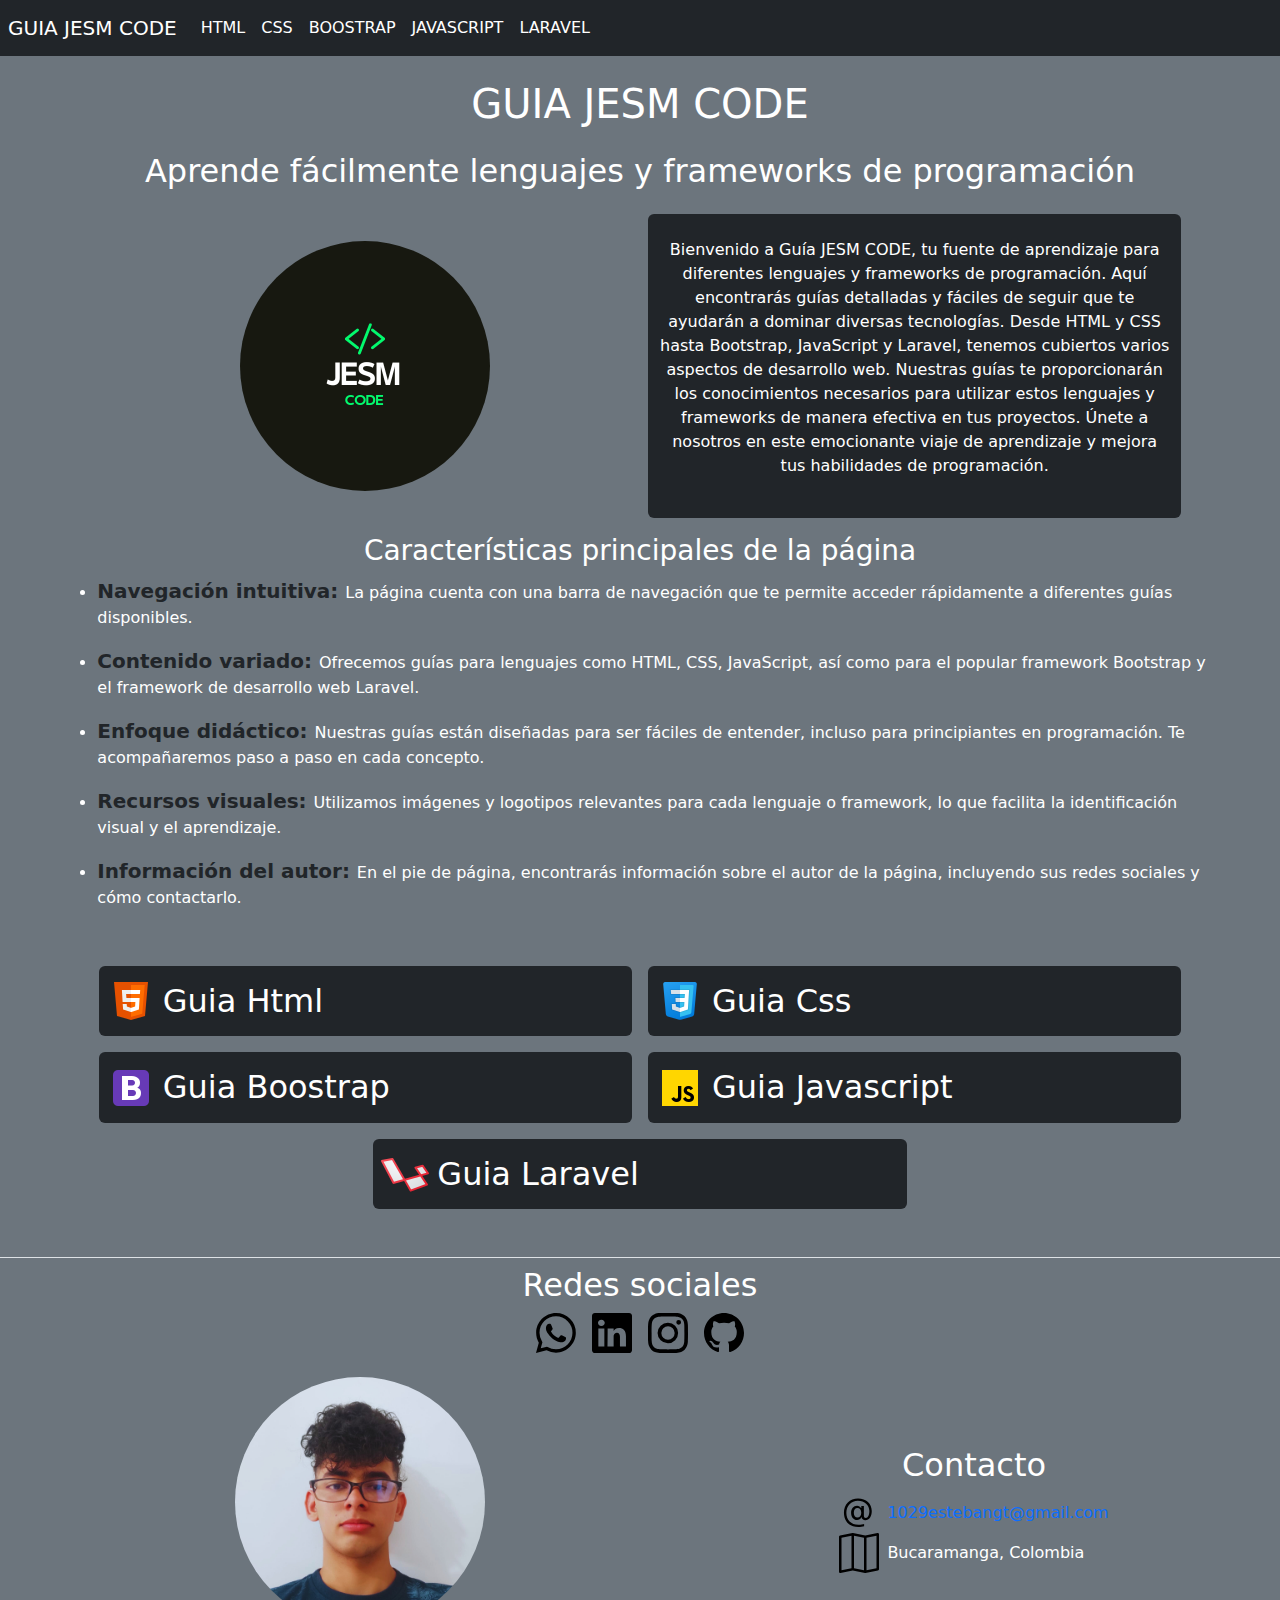
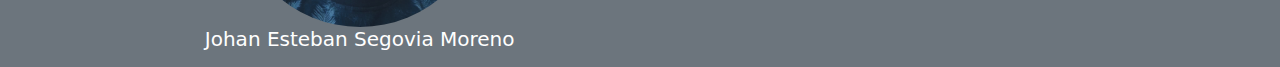
<file: index.html>
<!DOCTYPE html>
<html lang="en">
<head>
    <meta charset="UTF-8">
    <meta name="viewport" content="width=device-width, initial-scale=1.0">
    <link rel="stylesheet" href="./boostrap/bootstrap.css">
    <link rel="stylesheet" href="./styles/style.css">
    <title>GUIA JESM CODE</title>
</head>
<body class="bg-secondary">
    <header>
        <nav class="navbar navbar-expand-lg p-2 bg-dark position-fixed fixed-top w-100">
            <a class="navbar-brand text-white" href="index.html">GUIA JESM CODE</a>
            <button class="navbar-toggler" type="button" data-bs-toggle="collapse" data-bs-target="#navbarNav" aria-controls="navbarNav" aria-expanded="false" aria-label="Toggle navigation">
            <span class=""><img src="./resources/menu.png" alt=""></span>
            </button>
            <div class="collapse navbar-collapse" id="navbarNav">
            <ul class="navbar-nav">
                <li class="nav-item active">
                <a class="nav-link text-white" href="./html.html">HTML</a>
                </li>
                <li class="nav-item active">
                    <a class="nav-link text-white" href="./css.html">CSS</a>
                </li>
                <li class="nav-item">
                <a class="nav-link text-white" href="./bootstrap.html">BOOSTRAP</a>
                </li>
                <li class="nav-item">
                <a class="nav-link text-white" href="./javascript.html">JAVASCRIPT</a>
                </li>
                <li class="nav-item">
                <a class="nav-link text-white" href="./laravel.html">LARAVEL</a>
                </li>
            </ul>
            </div>
        </nav>
    </header>
    <main class="text-white container-fluid text-center">
        
        <div class="row pt-2 d-flex align-items-center justify-content-center gap-3 mt-5">
            <h1 class="pt-4">GUIA JESM CODE</h1>
            <h2>Aprende fácilmente lenguajes y frameworks de programación</h2>
            <div class="col-12 col-sm-5">
                <img class="rounded-circle logo" src="./resources/logo.png" alt="">
            </div>
            <div class="col-11 col-sm-5 bg-dark pt-4 pb-4 rounded">
                <p>Bienvenido a Guía JESM CODE, tu fuente de aprendizaje para diferentes lenguajes y frameworks de programación. Aquí encontrarás guías detalladas y fáciles de seguir que te ayudarán a dominar diversas tecnologías. Desde HTML y CSS hasta Bootstrap, JavaScript y Laravel, tenemos cubiertos varios aspectos de desarrollo web. Nuestras guías te proporcionarán los conocimientos necesarios para utilizar estos lenguajes y frameworks de manera efectiva en tus proyectos. Únete a nosotros en este emocionante viaje de aprendizaje y mejora tus habilidades de programación.</p>
            </div>
            <div class="col-11">
                <h3>Características principales de la página</h3>
                <ul class="list-inline-item text-start">
                    <li><p><span class="text-dark fw-semibold fs-5">Navegación intuitiva: </span> La página cuenta con una barra de navegación que te permite acceder rápidamente a diferentes guías disponibles.</p></li>
                    <li><p><span class="text-dark fw-semibold fs-5">Contenido variado: </span> Ofrecemos guías para lenguajes como HTML, CSS, JavaScript, así como para el popular framework Bootstrap y el framework de desarrollo web Laravel.</p></li>
                    <li><p><span class="text-dark fw-semibold fs-5">Enfoque didáctico: </span>Nuestras guías están diseñadas para ser fáciles de entender, incluso para principiantes en programación. Te acompañaremos paso a paso en cada concepto.</p></li>
                    <li><p><span class="text-dark fw-semibold fs-5">Recursos visuales: </span>Utilizamos imágenes y logotipos relevantes para cada lenguaje o framework, lo que facilita la identificación visual y el aprendizaje.</p></li>
                    <li><p><span class="text-dark fw-semibold fs-5">Información del autor: </span>En el pie de página, encontrarás información sobre el autor de la página, incluyendo sus redes sociales y cómo contactarlo.</p></li>
                </ul>
            </div>
        </div>
        
        <div class="row d-flex justify-content-center gap-3 pt-4">
            <a class="text-decoration-none col-11 col-sm-5 d-flex align-items-center bg-dark rounded gap-2 p-2 text-white" href="html.html">
                <img src="./resources/html.png" alt="">
                <h2 class="pt-2">Guia Html</h2>
            </a>
            <a class="text-decoration-none col-11 col-sm-5 d-flex align-items-center bg-dark rounded gap-2 p-2 text-white" href="css.html">
                <img src="./resources/css.png" alt="">
                <h2 class="pt-2">Guia Css</h2>
            </a>
            <a class="text-decoration-none col-11 col-sm-5 d-flex align-items-center bg-secondary rounded gap-2 p-2 text-white bg-dark" href="bootstrap.html">
                <img src="./resources/boostrap.png" alt="">
                <h2 class="pt-2">Guia Boostrap</h2>
            </a>
            <a class="text-decoration-none col-11 col-sm-5 d-flex align-items-center bg-secondary rounded gap-2 p-2 text-white bg-dark" href="javascript.html">
                <img src="./resources/javascript.png" alt="">
                <h2 class="pt-2">Guia Javascript</h2>
            </a>
            <a class="text-decoration-none col-11 col-sm-5 d-flex align-items-center bg-secondary rounded gap-2 p-2 text-white bg-dark" href="laravel.html">
                <img src="./resources/laravel.png" alt="">
                <h2 class="pt-2">Guia Laravel</h2>
            </a>
        </div>
    </main>
    <footer class="footer p-2 text-white mt-5 border-top">
        <div class="row gap-4 d-flex justify-content-center">
            
            <div class="col-12 col-sm-12 col-md-6  d-flex flex-column align-items-center justify-content-center">
                <h2>Redes sociales</h2>
                <div class="d-flex gap-3">
                    <a href="https://wa.me/573209005116"><img class="icono" src="./resources/whatsapp.svg" alt=""></a>
                    <a href="https://www.linkedin.com/in/johan-esteban-segovia-moreno-781755254"><img class="icono" src="./resources/linkedin.svg" alt=""></a>
                    <a href="https://www.instagram.com/estebangt_1029/"><img class="icono" src="./resources/instagram.svg" alt=""></a>
                    <a href="https://github.com/estebangt1029"><img class="icono" src="./resources/github.svg" alt=""></a>
                </div>
            </div>
            <div class="col-12 col-sm-12 col-md-6 d-flex flex-column align-items-center justify-content-center">
                <img class="yo rounded-circle" src="resources/yo.jpg" alt="yo" class="img-fluid">
                <h5>Johan Esteban Segovia Moreno</h5>
            </div>
            <div class="col-12 col-sm-12 col-md-5  d-flex flex-column align-items-center justify-content-center">
                <h2>Contacto</h2>
                <ul class="list-unstyled">
                    <li><a class="text-decoration-none d-flex align-items-center gap-2" href="mailto:1029estebangt@gmail.com"><img class="icono" src="./resources/at.svg" alt=""><h6 class="pt-2">1029estebangt@gmail.com</h6></a></li>
                    <li class="d-flex align-items-center gap-2"><img class="icono" src="./resources/map.svg" alt=""> <h6 class="pt-2">Bucaramanga, Colombia</h6></li>
                </ul>
            </div>
        </div>
    </footer>

    <script src="./boostrap/bootstrap.js"></script>
    <script src="./main.js"></script>
</body>
</html>
</file>
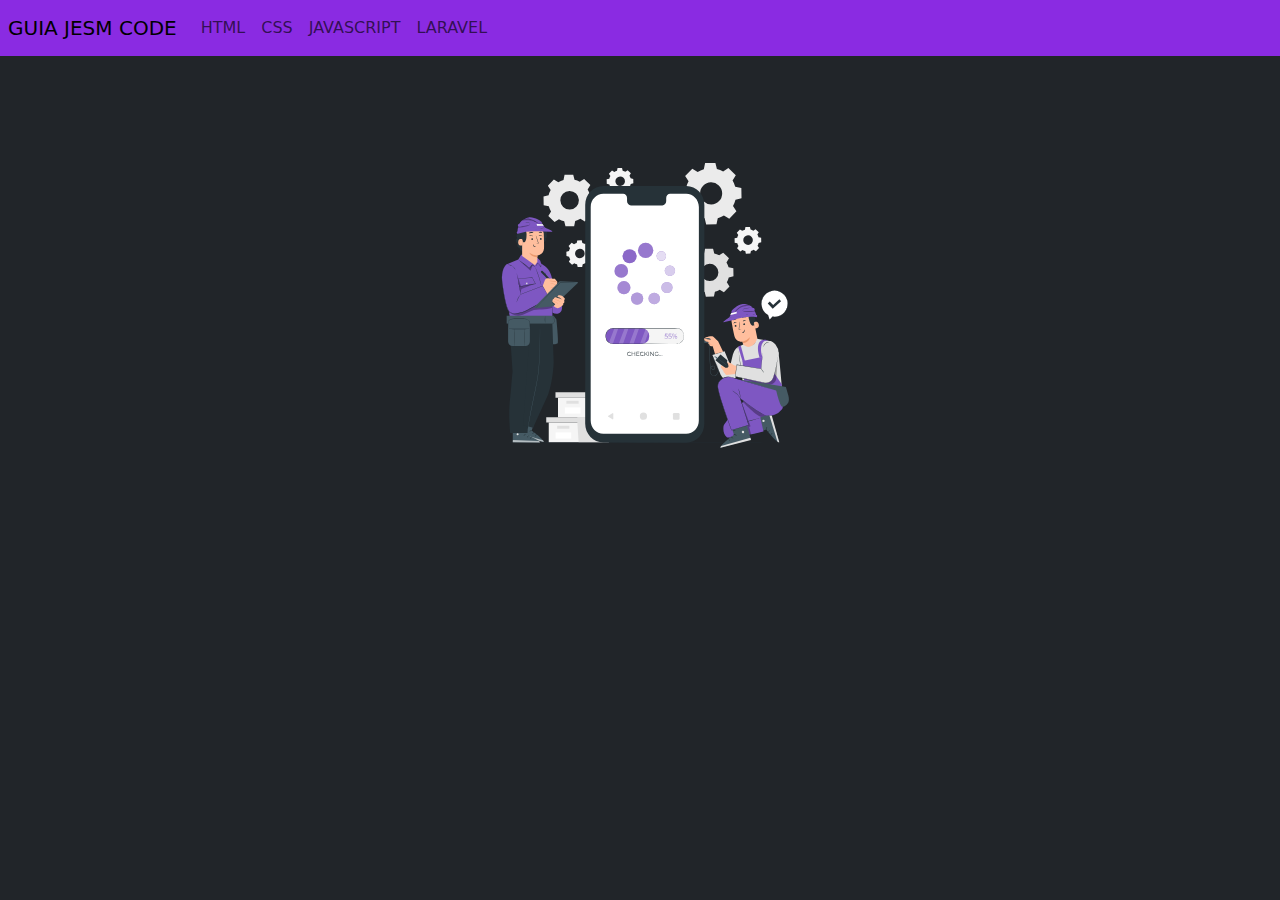
<file: bootstrap.html>
<!DOCTYPE html>
<html lang="en">
<head>
    <meta charset="UTF-8">
    <meta name="viewport" content="width=device-width, initial-scale=1.0">
    <link rel="stylesheet" href="./boostrap/bootstrap.css">
    <link rel="stylesheet" href="./styles/boostrap.css">
    <title>Guia Boostrap</title>
</head>
<body class="bg-dark text-white">
    <header>
        <nav class="navbar navbar-expand-lg bg-purple p-2 position-fixed w-100 fixed-top">
            <a class="navbar-brand" href="index.html">GUIA JESM CODE</a>
            <button class="navbar-toggler border border-dark" type="button" data-bs-toggle="collapse" data-bs-target="#navbarNav" aria-controls="navbarNav" aria-expanded="false" aria-label="Toggle navigation">
            <span class="navbar-toggler-icon"></span>
            </button>
            <div class="collapse navbar-collapse" id="navbarNav">
            <ul class="navbar-nav">
                <li class="nav-item active">
                <a class="nav-link" href="./html.html">HTML</a>
                </li>
                <li class="nav-item active">
                    <a class="nav-link" href="./css.html">CSS</a>
                </li>
                <li class="nav-item">
                <a class="nav-link" href="./javascript.html">JAVASCRIPT</a>
                </li>
                <li class="nav-item">
                <a class="nav-link" href="./laravel.html">LARAVEL</a>
                </li>
            </ul>
            </div>
        </nav>
    </header>
    <main>

        <div class="d-flex align-items-center justify-content-center pt-5 mt-5">
            <img class="col-12 col-sm-3 mt-5" src="./resourcesboostrap/Phone maintenance-boostrap.svg" alt="">
        </div>



        <!-- <p class="text-danger">Contenedores:

            container: Crea un contenedor con un ancho fijo y márgenes automáticos.
            container-fluid: Crea un contenedor de ancho completo que se extiende hasta los bordes del viewport.
            Rejilla (Grid):
            
            row: Crea una fila para organizar columnas.
            col: Define una columna en la rejilla.
            Ejemplos de clases de columnas: col-, col-sm-, col-md-, col-lg-, col-xl- (seguido de un número del 1 al 12), para especificar el ancho de las columnas en diferentes tamaños de pantalla.
            Tipografía:
            
            h1 a h6: Encabezados de diferentes niveles.
            lead: Agrega un estilo de texto destacado.
            text-center, text-left, text-right: Alineación del texto.
            Botones:
            
            btn: Establece un estilo base para el botón.
            btn-primary, btn-secondary, btn-success, btn-info, btn-warning, btn-danger: Establece un estilo de color para el botón.
            btn-lg, btn-sm, btn-block: Tamaños y estilos adicionales para los botones.
            Imágenes:
            
            img-fluid: Hace que la imagen se ajuste de manera responsiva al contenedor.
            rounded: Agrega bordes redondeados a la imagen.
            img-thumbnail: Agrega un estilo de marco en miniatura a la imagen.
            Barra de navegación:
            
            navbar: Crea una barra de navegación.
            navbar-expand: Permite expandir o contraer la barra de navegación en pantallas más pequeñas.
            navbar-light, navbar-dark: Establece el esquema de color de la barra de navegación.
            navbar-brand: Establece el logotipo o título de la barra de navegación.
            nav-link: Establece el estilo de los enlaces de navegación.
            Tarjetas (Cards):
            
            card: Crea una tarjeta contenedora.
            card-header, card-body, card-footer: Secciones de la tarjeta.
            card-title, card-text: Títulos y texto dentro de la tarjeta.
            card-img-top, card-img-bottom: Imágenes en la parte superior o inferior de la tarjeta.
            Estas son solo algunas de las clases básicas más comunes en Bootstrap. Recuerda que Bootstrap ofrece muchas más opciones y componentes para explorar y utilizar en tus proyectos. Te recomiendo consultar la documentación oficial de Bootstrap para obtener una lista completa de clases y ejemplos de uso.</p> -->
    </main>
    
    <script src="./boostrap/bootstrap.js"></script>
    <script src="./main.js"></script>
</body>
</html>
</file>
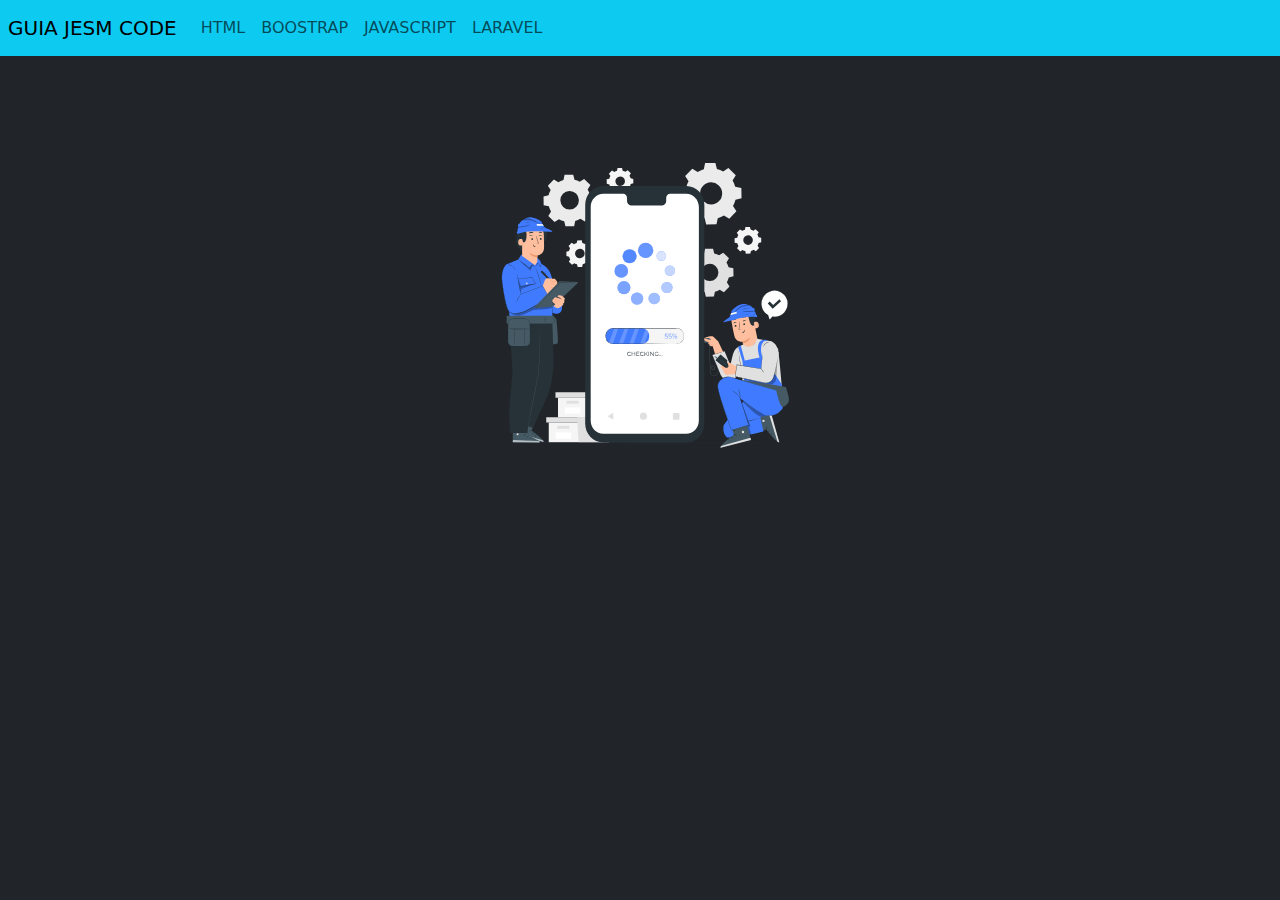
<file: css.html>
<!DOCTYPE html>
<html lang="en">
<head>
    <meta charset="UTF-8">
    <meta name="viewport" content="width=device-width, initial-scale=1.0">
    <link rel="stylesheet" href="./boostrap/bootstrap.css">
    <title>Guia Css</title>
</head>
<body class="bg-dark">
    <header>
        <nav class="navbar navbar-expand-lg bg-info p-2 position-fixed w-100 fixed-top">
            <a class="navbar-brand" href="index.html">GUIA JESM CODE</a>
            <button class="navbar-toggler border border-dark" type="button" data-bs-toggle="collapse" data-bs-target="#navbarNav" aria-controls="navbarNav" aria-expanded="false" aria-label="Toggle navigation">
            <span class="navbar-toggler-icon"></span>
            </button>
            <div class="collapse navbar-collapse" id="navbarNav">
            <ul class="navbar-nav">
                <li class="nav-item active">
                <a class="nav-link" href="./html.html">HTML</a>
                </li>
                <li class="nav-item">
                <a class="nav-link" href="./bootstrap.html">BOOSTRAP</a>
                </li>
                <li class="nav-item">
                <a class="nav-link" href="./javascript.html">JAVASCRIPT</a>
                </li>
                <li class="nav-item">
                <a class="nav-link" href="./laravel.html">LARAVEL</a>
                </li>
            </ul>
            </div>
        </nav>
    </header>
    <main class="text-white text-center mt-5 py-5">
        
       

        <div class="d-flex align-items-center justify-content-center py-5">
            <img class="col-12 col-sm-3" src="./resourcescss/Phone maintenance-css.svg" alt="">
        </div>
        <!-- <h1>¿Qué es CSS?</h1>
        <p>CSS (Cascading Style Sheets) es un lenguaje utilizado para describir el aspecto y el formato de un documento HTML.</p>
        <h2 class="text-info">CSS - Nivel Básico</h2>

        <h4>Selectores de etiquetas, clases e ID.</h4>
        <h4>Propiedades de color y fondo.</h4>
        <h4>Tamaño de fuente y estilo de texto.</h4>
        <h4>Margen y padding.</h4>
        <h4>Display y posicionamiento básico.</h4>
        <h4>Propiedades de borde.</h4>
        <h4>Uso de estilos en línea y hojas de estilo externas.</h4>
        <h4>Box model (modelo de caja) básico.</h4>
        <h4>Alineación de texto.</h4>
        <h4>Pseudoclases (:hover, :active, etc.) y pseudoelementos (::before, ::after, etc.).</h4>

        <h2 class="text-info">CSS - Nivel Intermedio</h2>
        <h4>Posicionamiento avanzado (float, flexbox, grid).</h4>
        <h4>Media queries y diseño responsivo.</h4>
        <h4>Pseudoclases y pseudoelementos avanzados.</h4>
        <h4>Transiciones y animaciones CSS.</h4>
        <h4>Selectores avanzados (selectores de atributos, selectores combinados, etc.).</h4>
        <h4>Uso de unidades relativas (em, rem, vw, vh, etc.).</h4>
        <h4>Estilizado de tablas.</h4>
        <h4>Estilizado de formularios.</h4>
        <h4>Trabajo con fuentes externas (Google Fonts, Font Awesome, etc.).</h4>

        <h2 class="text-info">CSS - Nivel Avanzado</h2>
        <h4>Preprocesadores CSS (Sass, Less, Stylus).</h4>
        <h4>Metodologías CSS (BEM, SMACSS, OOCSS, etc.).</h4>
        <h4>Arquitecturas CSS (ITCSS, Atomic CSS, etc.).</h4>
        <h4>Transformaciones 2D y 3D.</h4>
        <h4>Filtros y efectos visuales.</h4>
        <h4>Unidades de medida más avanzadas (fr, ch, vmin, vmax, etc.).</h4>
        <h4>Estilizado de texto avanzado (tipografía, sombras de texto, etc.).</h4>
        <h4>Uso de variables CSS (CSS variables).</h4>
        <h4>Animaciones y transiciones avanzadas.</h4>
        <h4>Optimización de rendimiento CSS.</h4> -->
    </main>

    <script src="./boostrap/bootstrap.js"></script>
    <script src="./main.js"></script>
</body>
</html>
</file>
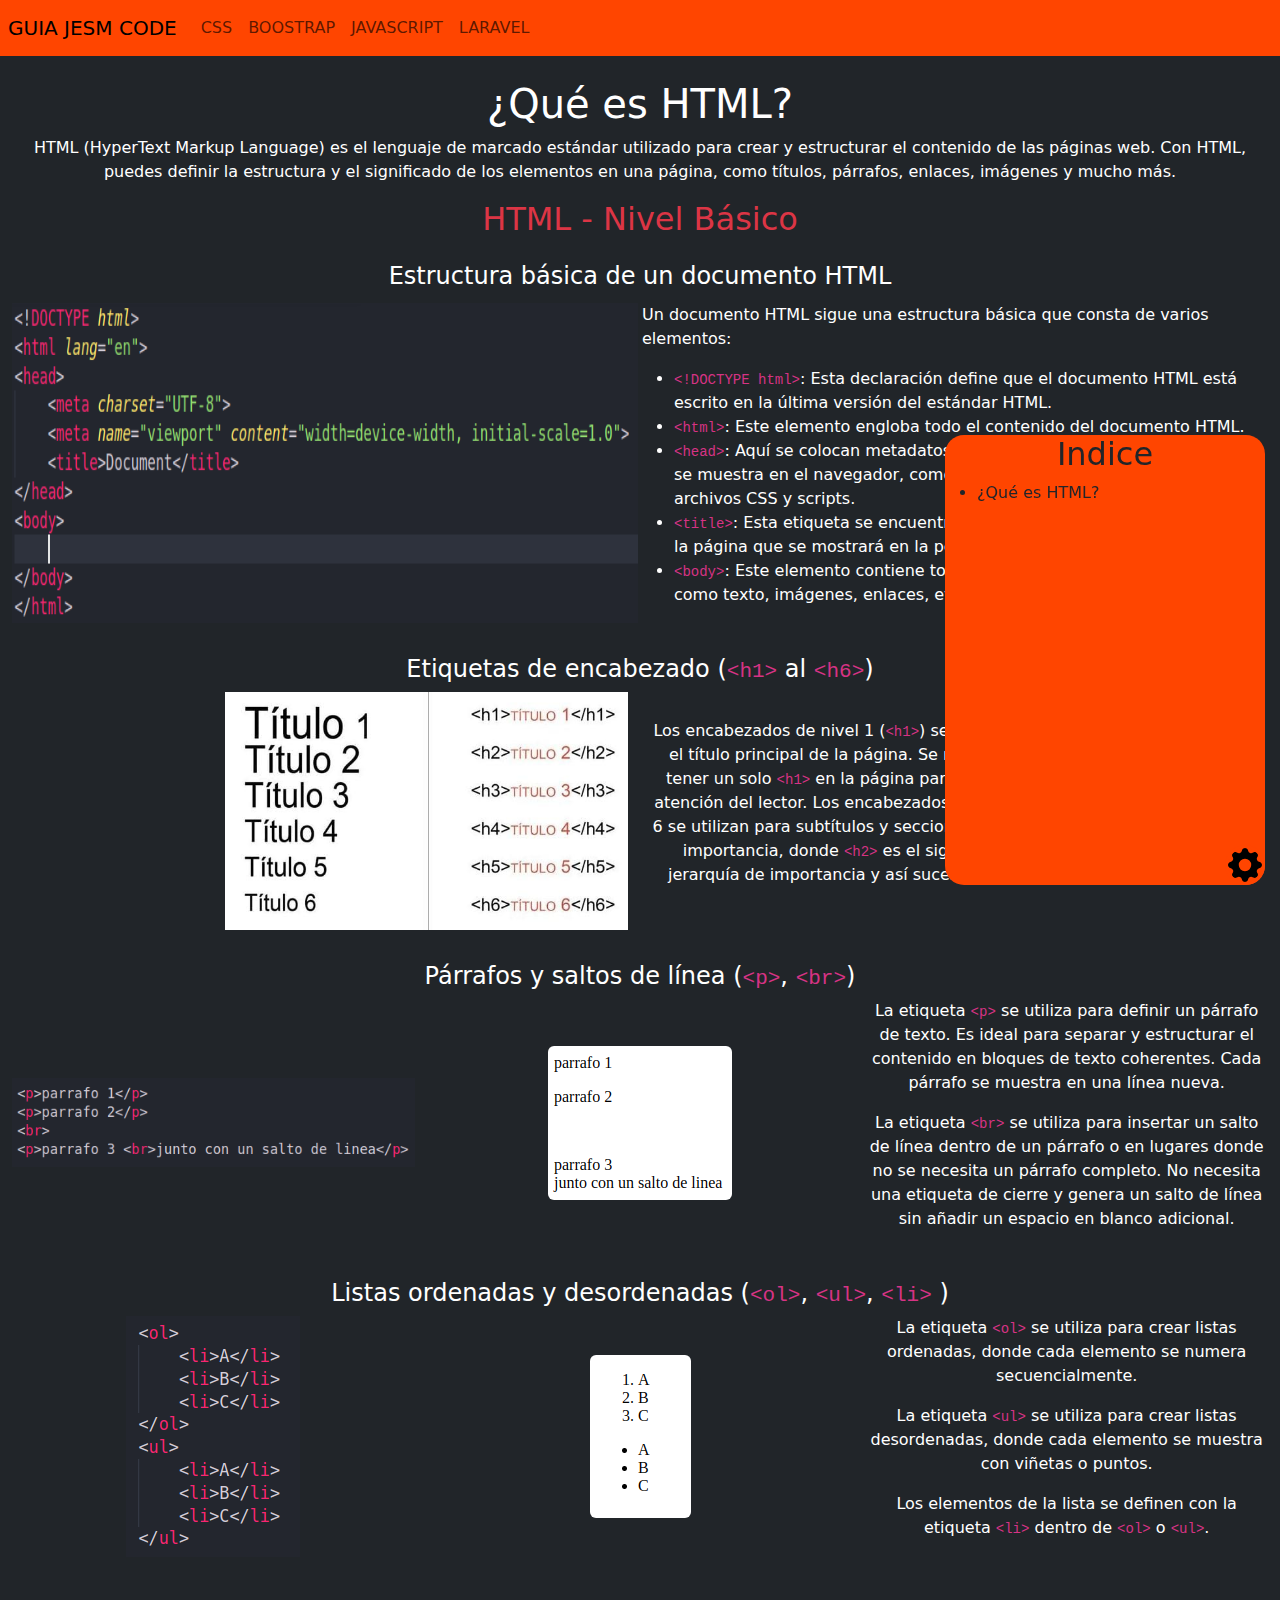
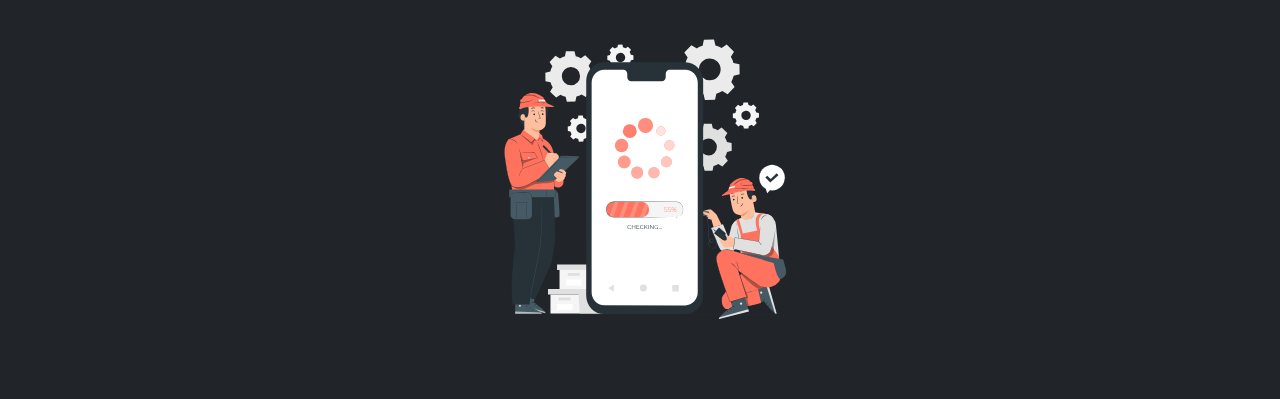
<file: html.html>
<!DOCTYPE html>
<html lang="en">
<head>
    <meta charset="UTF-8">
    <meta name="viewport" content="width=device-width, initial-scale=1.0">
    <link rel="stylesheet" href="./boostrap/bootstrap.css">
    <link rel="stylesheet" href="./styles/html.css">
    <title>Guia Html</title>
</head>
<body class="bg-dark">
    <img class="ajustes" id="ajustes" src="./resources/gear-fill.svg" alt="">
      
    <div class="menu col-7 col-sm-3" id="menu">
        <h2 class="text-center">Indice</h2>
        <ul>
            <li>¿Qué es HTML?</li>
        </ul>
    </div>


    <header>
        <nav class="navbar navbar-expand-lg bg-orangered p-2 position-fixed w-100 fixed-top">
            <a class="navbar-brand" href="index.html">GUIA JESM CODE</a>
            <button class="navbar-toggler border border-dark" type="button" data-bs-toggle="collapse" data-bs-target="#navbarNav" aria-controls="navbarNav" aria-expanded="false" aria-label="Toggle navigation">
            <span class="navbar-toggler-icon"></span>
            </button>
            <div class="collapse navbar-collapse" id="navbarNav">
            <ul class="navbar-nav">
                <li class="nav-item active">
                    <a class="nav-link" href="./css.html">CSS</a>
                </li>
                <li class="nav-item">
                <a class="nav-link" href="./bootstrap.html">BOOSTRAP</a>
                </li>
                <li class="nav-item">
                <a class="nav-link" href="./javascript.html">JAVASCRIPT</a>
                </li>
                <li class="nav-item">
                <a class="nav-link" href="./laravel.html">LARAVEL</a>
                </li>
            </ul>
            </div>
        </nav>
    </header>
    <main class="container-fluid text-white text-center py-3 mt-5">
        <h1 class="pt-3" id="¿Qué es HTML?">¿Qué es HTML?</h1>
        <p>HTML (HyperText Markup Language) es el lenguaje de marcado estándar utilizado para crear y estructurar el contenido de las páginas web. Con HTML, puedes definir la estructura y el significado de los elementos en una página, como títulos, párrafos, enlaces, imágenes y mucho más.</p>

<h2 class="text-danger">HTML - Nivel Básico</h2>
<div class="row g-1 py-3">
  <h4>Estructura básica de un documento HTML</h4>
  <img class="col-12 col-sm-6" src="./resorceshtml/estructura basica 1.png" alt="">
  <div class="col-12 col-sm-6 text-start">
    <p>Un documento HTML sigue una estructura básica que consta de varios elementos:</p>
    <ul>
      <li><code>&lt;!DOCTYPE html&gt;</code>: Esta declaración define que el documento HTML está escrito en la última versión del estándar HTML.</li>
      <li><code>&lt;html&gt;</code>: Este elemento engloba todo el contenido del documento HTML.</li>
      <li><code>&lt;head&gt;</code>: Aquí se colocan metadatos e información del documento que no se muestra en el navegador, como el título de la página, enlaces a archivos CSS y scripts.</li>
      <li><code>&lt;title&gt;</code>: Esta etiqueta se encuentra dentro del <code>&lt;head&gt;</code> y define el título de la página que se mostrará en la pestaña del navegador.</li>
      <li><code>&lt;body&gt;</code>: Este elemento contiene todo el contenido visible de la página, como texto, imágenes, enlaces, etc.</li>
    </ul>
  </div>
</div>

<div class="row py-3 d-flex align-items-center justify-content-center">
  <h4>Etiquetas de encabezado (<code>&lt;h1&gt;</code> al <code>&lt;h6&gt;</code>)</h4>
  <div class="col-12 col-sm-4">
    <img class="w-100" src="./resorceshtml/titulos.jpeg" alt="">
  </div>
  <div class="col-12 col-sm-4">
    <p>Los encabezados de nivel 1 (<code>&lt;h1&gt;</code>) se utilizan para el título principal de la página. Se recomienda tener un solo <code>&lt;h1&gt;</code> en la página para enfocar la atención del lector. Los encabezados de nivel 2 al 6 se utilizan para subtítulos y secciones de menor importancia, donde <code>&lt;h2&gt;</code> es el siguiente en jerarquía de importancia y así sucesivamente.</p>
  </div>
</div>

<div class="row py-3 d-flex justify-content-center align-items-center">
  <h4>Párrafos y saltos de línea (<code>&lt;p&gt;</code>, <code>&lt;br&gt;</code>)</h4>
  <div class="col-12 col-sm-4">
    <img class="col-12" src="./resorceshtml/p br code.png" alt="">
  </div> 
  <div class="col-12 col-sm-4">
    <img class="rounded" src="./resorceshtml/p br .png" alt="">
  </div>
  <div class="col-12 col-sm-4">
    <p>La etiqueta <code>&lt;p&gt;</code> se utiliza para definir un párrafo de texto. Es ideal para separar y estructurar el contenido en bloques de texto coherentes. Cada párrafo se muestra en una línea nueva.</p>
    <p>La etiqueta <code>&lt;br&gt;</code> se utiliza para insertar un salto de línea dentro de un párrafo o en lugares donde no se necesita un párrafo completo. No necesita una etiqueta de cierre y genera un salto de línea sin añadir un espacio en blanco adicional.</p>
  </div>
</div>

<div class="row py-3 d-flex justify-content-center align-items-center">
  <h4>Listas ordenadas y desordenadas (<code>&lt;ol&gt;</code>, <code>&lt;ul&gt;</code>, <code>&lt;li&gt;</code> )</h4>
  <div class="col-12 col-sm-4">
    <img src="./resorceshtml/olyul.png" alt="">
  </div> 
  <div class="col-12 col-sm-4">
    <img class="rounded" src="./resorceshtml/olyulgoogle.png" alt="">
  </div>
  <div class="col-12 col-sm-4">
    <p>La etiqueta <code>&lt;ol&gt;</code> se utiliza para crear listas ordenadas, donde cada elemento se numera secuencialmente.</p>
    <p>La etiqueta <code>&lt;ul&gt;</code> se utiliza para crear listas desordenadas, donde cada elemento se muestra con viñetas o puntos.</p>
    <p>Los elementos de la lista se definen con la etiqueta <code>&lt;li&gt;</code> dentro de <code>&lt;ol&gt;</code> o <code>&lt;ul&gt;</code>.</p>
  </div>
</div>

<div class="d-flex align-items-center justify-content-center py-5">
    <img class="col-12 col-sm-3" src="./resorceshtml/Phone maintenance-html.svg" alt="">
</div>
                <!-- <h1>¿Qué es HTML?</h1>
                <p>HTML (HyperText Markup Language) es el lenguaje de marcado estándar utilizado para crear y estructurar el contenido de las páginas web.</p>
                <h2 class="text-danger">HTML - Nivel Básico</h2>
                <div class="row g-1 py-3">
                <h4>Estructura básica de un documento HTML.</h4>
                    <img class="col-12 col-sm-6" src="./resorceshtml/estructura basica 1.png" alt="">
                    <div class="col-12 col-sm-6 text-start">
                        <p><span>!DOCTYPE html</span> Esta declaración define que el documento HTML está escrito en la última versión del estándar HTML.</p>
                        <p><span>html </span> Este elemento engloba todo el contenido del documento HTML.</p>
                        <p><span>head </span>Aquí se coloca información del documento que no se muestra en el navegador, como el título de la página, enlaces a archivos CSS, metadatos y scripts.</p>
                        <p><span>title </span>Esta etiqueta se encuentra dentro del head y define el título de la página que se mostrará en la pestaña del navegador.</p>
                        <p><span>body </span>Este elemento contiene todo el contenido visible de la página, como texto, imágenes, enlaces, etc.</p>
                    </div>
                </div>
                <div class="row py-3 d-flex align-items-center justify-content-center">
                <h4>Etiquetas de encabezado (<span>h1</span> al <span>h6</span>).</h4>
                    <div class="col-12 col-sm-4">
                        <img class="w-100" src="./resorceshtml/titulos.jpeg" alt="">
                        
                    </div>
                    <div class="col-12 col-sm-4">
                        <p>El encabezado de nivel 1 <span>h1</span> se utiliza para el título principal de la página, es recomendado tener un solo <span>h1</span> en la pagina, mientras que los encabezados de nivel 2 al 6 se utilizan para subtítulos y secciones de menor importancia.</p>
                    </div>
                </div>
                <div class="row py-3 d-flex justify-content-center align-items-center">
                    <h4>Párrafos y saltos de línea ( <span>p</span> , <span>br</span> ).</h4>
                    <div class="col-12 col-sm-4">
                        <img class="col-12" src="./resorceshtml/p br code.png" alt="">
                    </div> 
                    <div class="col-12 col-sm-4">
                        <img class="rounded" src="./resorceshtml/p br .png " alt="">
                    </div>
                    <div class="col-12 col-sm-4">
                        <p>La etiqueta <span>p</span> se utiliza para definir un párrafo de texto. Es ideal para separar y estructurar el contenido en bloques de texto coherentes. </p>
                        <p>La etiqueta <span>br</span> es un salto de linea en la pagina</p>
                    </div>
                </div>
                
                <div class="row py-3 d-flex justify-content-center align-items-center">
                    <h4>Listas ordenadas y desordenadas (<span>ol</span>, <span>ul</span> ).</h4>
                    <div class="col-12 col-sm-4">
                        <img src="./resorceshtml/olyul.png" alt="">
                    </div> 
                    <div class="col-12 col-sm-4">
                        <img class="rounded" src="./resorceshtml/olyulgoogle.png" alt="">
                    </div>
                    <div class="col-12 col-sm-4">
                        <p>La etiqueta <span>ol</span> se utiliza para listas ordenadas</p>
                        <p>La etiqueta <span>ul</span> se utiliza para listas desordenadas</p>
                    </div>
                </div> -->
<!-- 
                <div class="row py-3 d-flex justify-content-center align-items-center">
                    <h4>Enlaces (<code>&lt;a&gt;</code>).</h4>
                    <p>Los enlaces se crean utilizando la etiqueta <code>&lt;a&gt;</code> en HTML. Permiten a los usuarios hacer clic en un texto o una imagen para navegar a otra página web o sección de la misma página.</p>
                </div>
                
                <div class="row py-3 d-flex justify-content-center align-items-center">
                    <h4>Imágenes (<code>&lt;img&gt;</code>).</h4>
                    <p>Las imágenes se insertan en una página web utilizando la etiqueta <code>&lt;img&gt;</code> en HTML. Esta etiqueta permite especificar la ruta de la imagen, su tamaño y otros atributos.</p>
                </div>
                
                <div class="row py-3 d-flex justify-content-center align-items-center">
                    <h4>Tablas (<code>&lt;table&gt;</code>).</h4>
                    <p>Las tablas se crean con la etiqueta <code>&lt;table&gt;</code> en HTML. Permiten organizar datos en filas y columnas, lo que facilita la presentación de información estructurada.</p>
                </div>
                
                <div class="row py-3 d-flex justify-content-center align-items-center">
                    <h4>Formularios (<code>&lt;form&gt;, &lt;input&gt;, &lt;textarea&gt;, etc.</code> ).</h4>
                    <p>Los formularios se crean utilizando la etiqueta <code>&lt;form&gt;</code> en HTML. Permiten a los usuarios enviar datos al servidor web. Además del elemento <code>&lt;form&gt;</code>, se utilizan diferentes tipos de elementos de entrada como <code>&lt;input&gt;</code> y <code>&lt;textarea&gt;</code>.</p>
                </div>
                
                <div class="row py-3 d-flex justify-content-center align-items-center">
                    <h4>Elementos semánticos (header, nav, article, footer, etc.).</h4>
                    <p>Los elementos semánticos en HTML son etiquetas que ayudan a estructurar y dar significado al contenido de una página web. Algunos ejemplos son <code>&lt;header&gt;</code>, <code>&lt;nav&gt;</code>, <code>&lt;article&gt;</code> y <code>&lt;footer&gt;</code>.</p>
                </div>
                
                <div class="row py-3 d-flex justify-content-center align-items-center">
                    <h4>Caracteres especiales y entidades HTML.</h4>
                    <p>En HTML, algunos caracteres tienen un significado especial y no se pueden utilizar directamente en el código. En su lugar, se utilizan entidades HTML para representar estos caracteres especiales. Por ejemplo, <code>&amp;lt;</code> representa el símbolo "<", y <code>&amp;nbsp;</code> representa un espacio en blanco sin separación.</p>
                </div> -->
                

                <!-- <div class="row py-3 d-flex justify-content-center align-items-center">
                    <h4>Enlaces ( <span>a</span> ).</h4>
                    

                </div>
                <div class="row py-3 d-flex justify-content-center align-items-center">
                    <h4>Imágenes ( <span>img</span> ).</h4>

                </div>
                <div class="row py-3 d-flex justify-content-center align-items-center">
                    <h4>Tablas ( <span>table</span> ).</h4>

                </div>
                <div class="row py-3 d-flex justify-content-center align-items-center">
                    <h4>Formularios ( <span>form, input, textarea, etc.</span>).</h4>

                </div>
                <div class="row py-3 d-flex justify-content-center align-items-center">
                    <h4>Elementos semánticos (header, nav, article, footer, etc.).</h4>

                </div>
                <div class="row py-3 d-flex justify-content-center align-items-center">
                    <h4>Caracteres especiales y entidades HTML.</h4>

                </div> -->

                <!-- <h2 class="text-danger">HTML - Nivel Intermedio</h2>
                <h4>Elementos multimedia (audio y video).</h4>
                <h4>Elementos de formulario avanzados (checkboxes, radio buttons, select, etc.).</h4>
                <h4>Validación de formularios.</h4>
                <h4>Uso de iframes.</h4>
                <h4>Estructura de página avanzada (secciones, artículos, aside, etc.).</h4>
                <h4>Elementos de lista adicionales (dl, dt, dd).</h4>
                <h4>Elementos de encabezado adicionales (hgroup, header, footer, etc.).</h4>
                <h4>Uso de metaetiquetas (meta) para SEO y optimización.</h4>
                <h4>Accesibilidad y etiquetas WAI-ARIA.</h4>

                <h2 class="text-danger">HTML - Nivel Avanzado</h2>
                <h4>Uso de elementos HTML5 específicos (canvas, video, audio, etc.).</h4>
                <h4>Uso de microdatos y esquemas para mejorar la estructura semántica de la página.</h4>
                <h4>Uso de etiquetas de sección (article, section, aside, etc.) para organizar el contenido.</h4>
                <h4>Uso de etiquetas de encabezado adicionales (header, nav, footer, etc.) para una estructura más clara.</h4>
                <h4>Integración de mapas y geolocalización en la página.</h4>
                <h4>Uso de etiquetas de importancia (mark, time, cite, etc.) para resaltar contenido específico.</h4>
                <h4>Implementación de elementos de formularios más avanzados (date picker, range slider, etc.).</h4>
                <h4>Uso de etiquetas de medios alternativos (picture, source) para imágenes responsivas.</h4>
                <h4>Uso de atributos data-* para almacenar datos personalizados.</h4>
                <h4>Optimización de rendimiento, como la carga diferida de imágenes o el uso de compresión de archivos.</h4>
                 -->
    </main>
    
    <script src="./boostrap/bootstrap.js"></script>
    <script src="./main.js"></script>
</body>
</html>
</file>
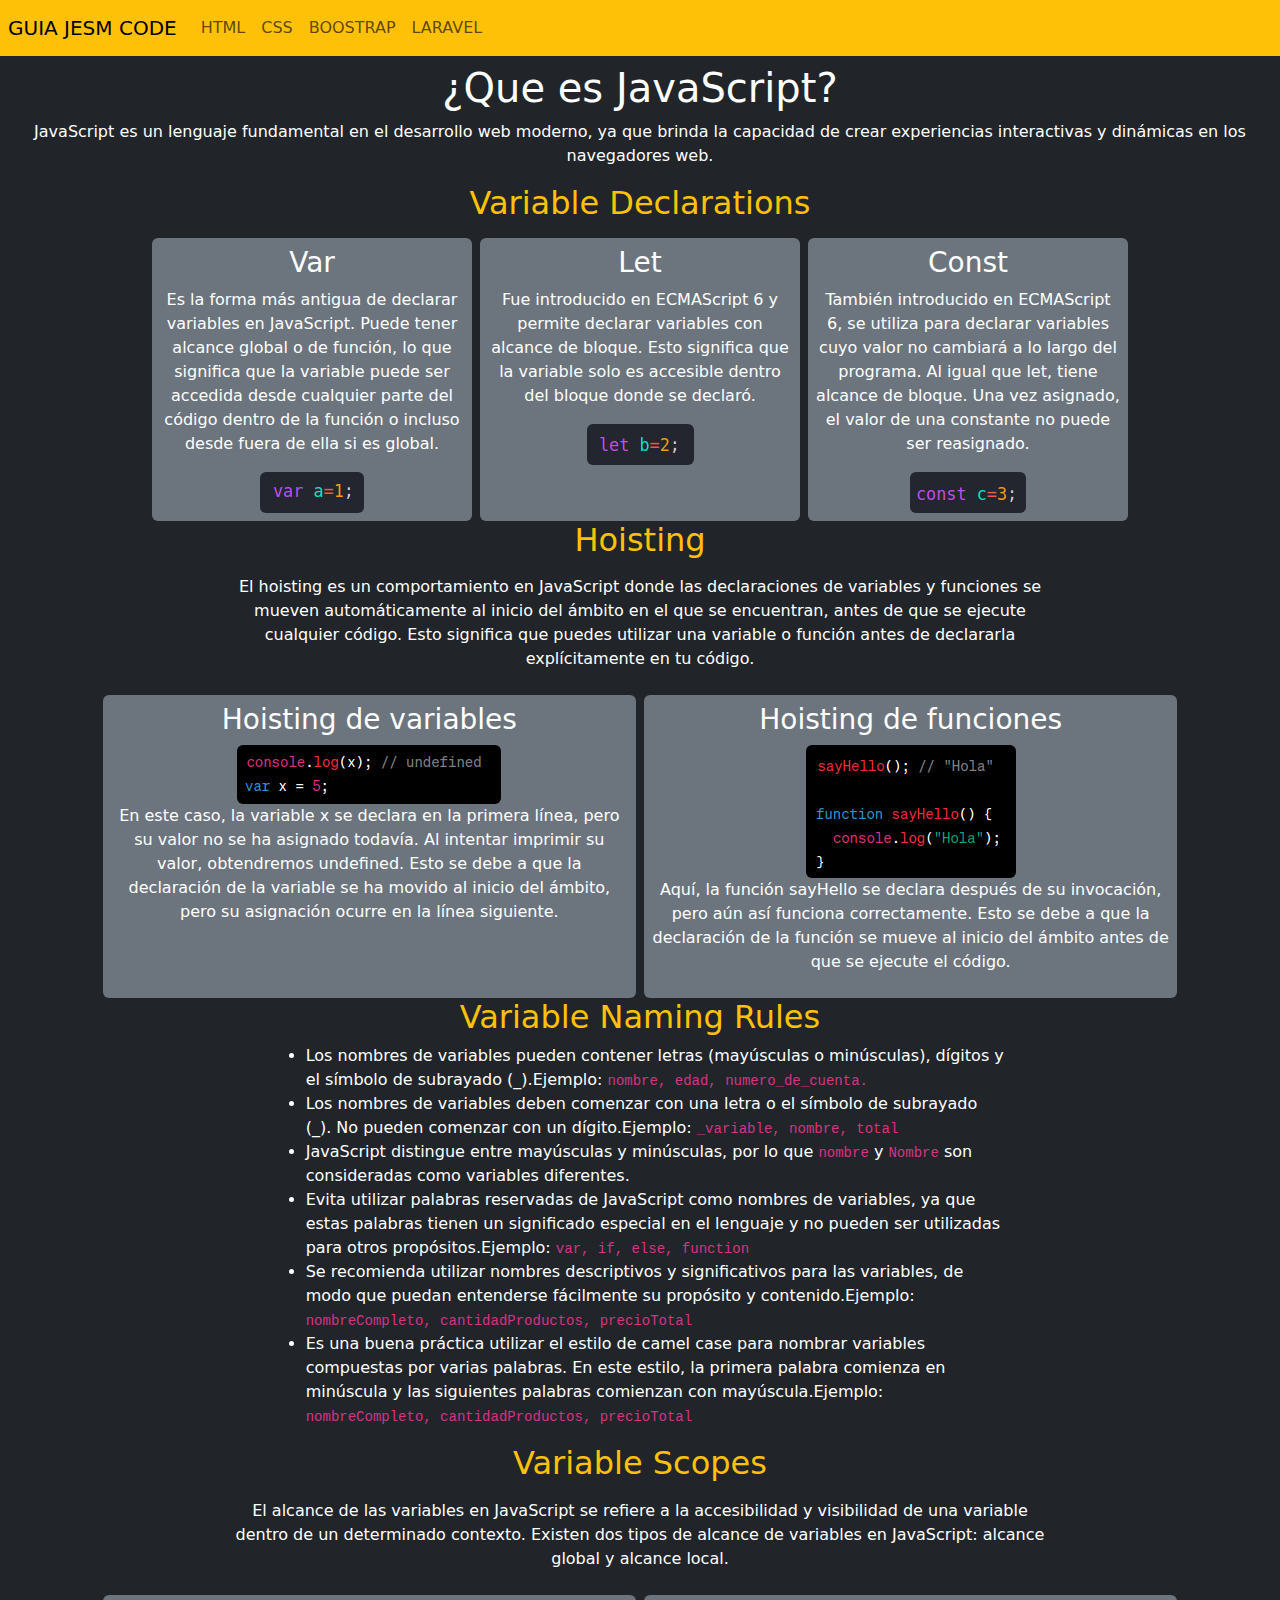
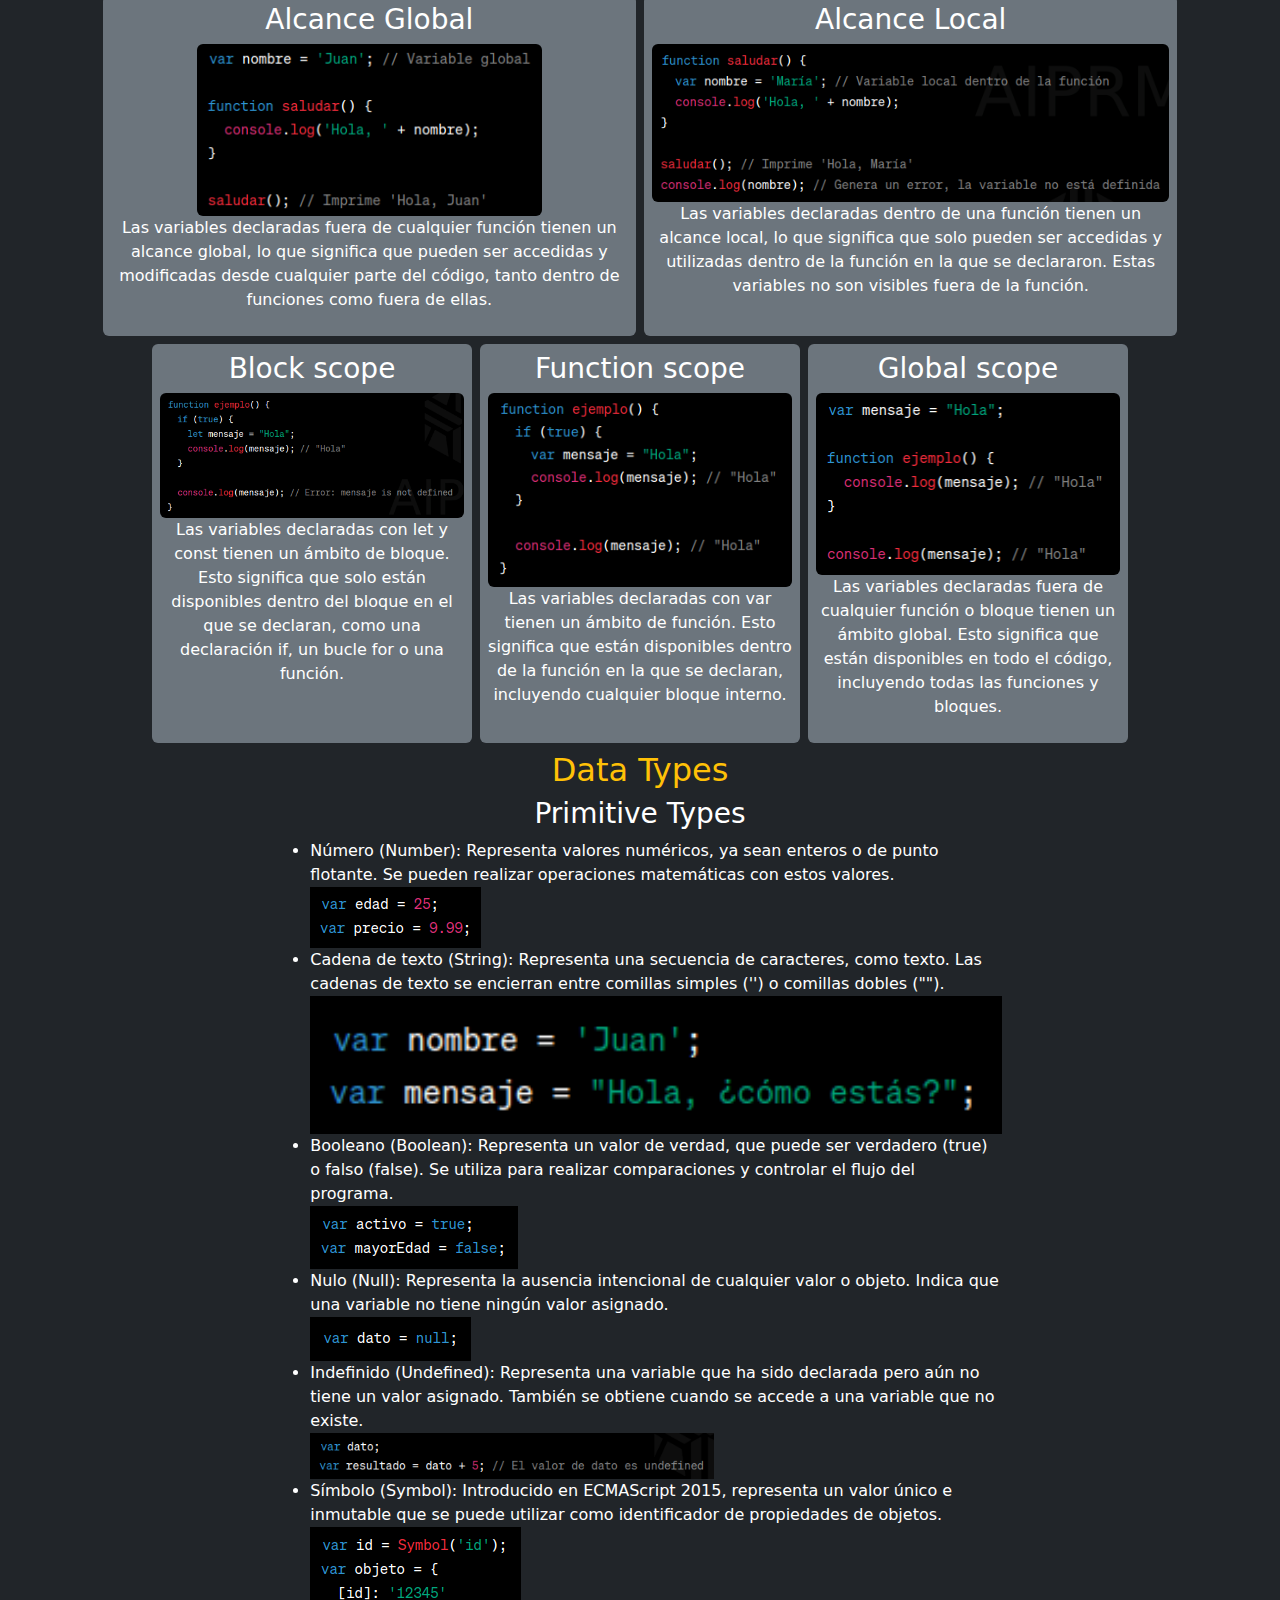
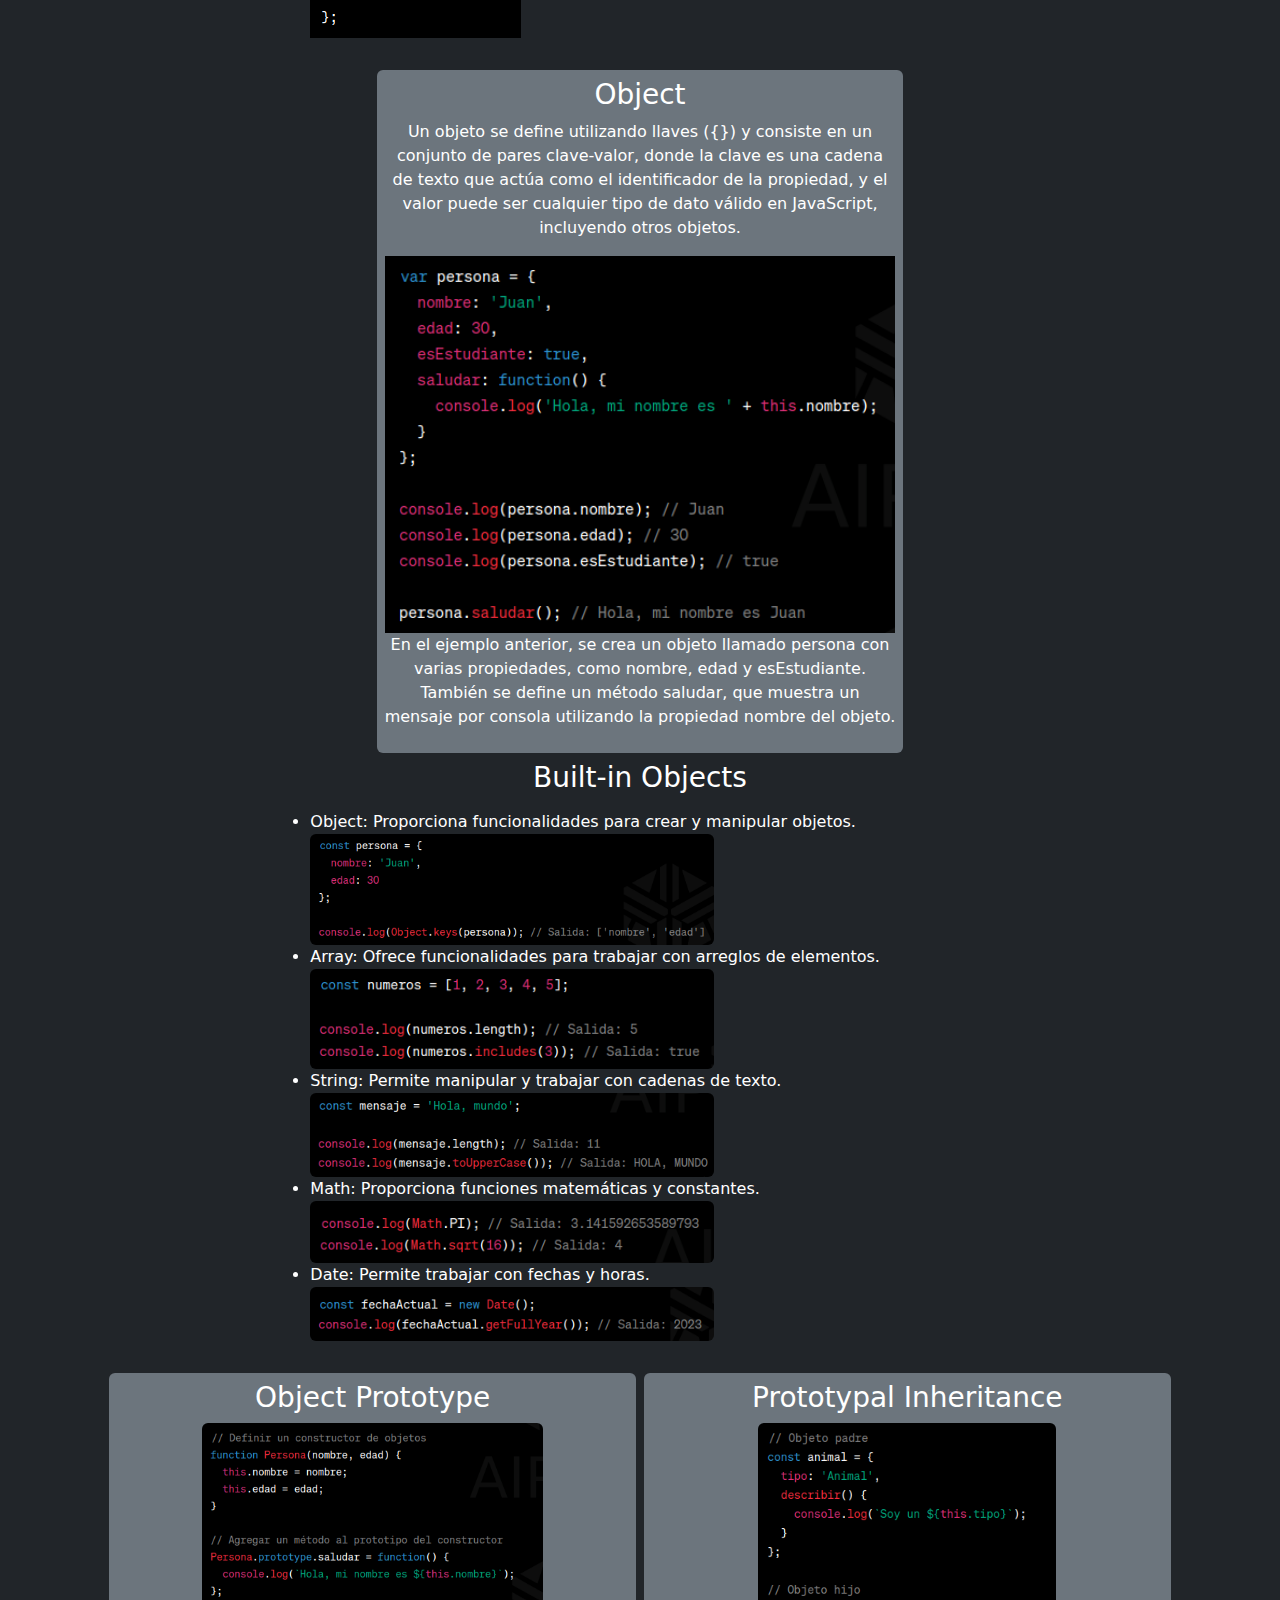
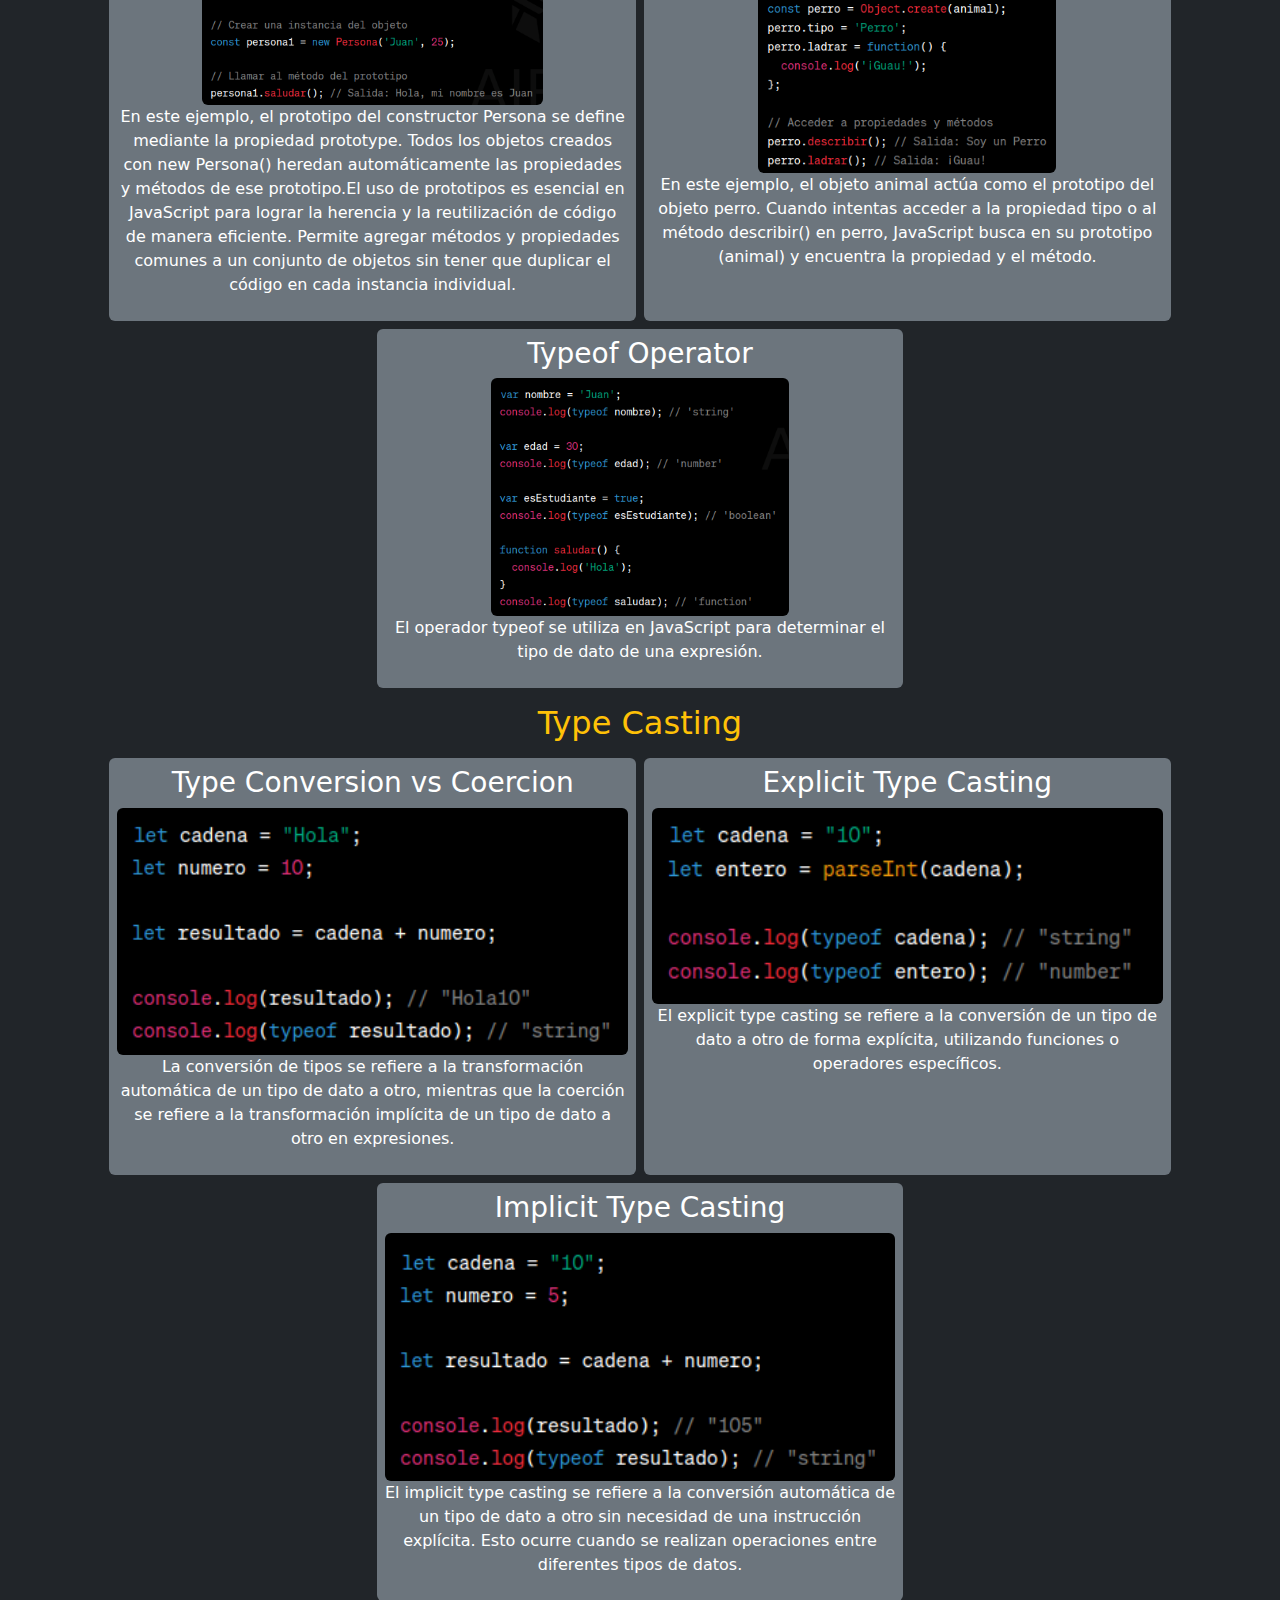
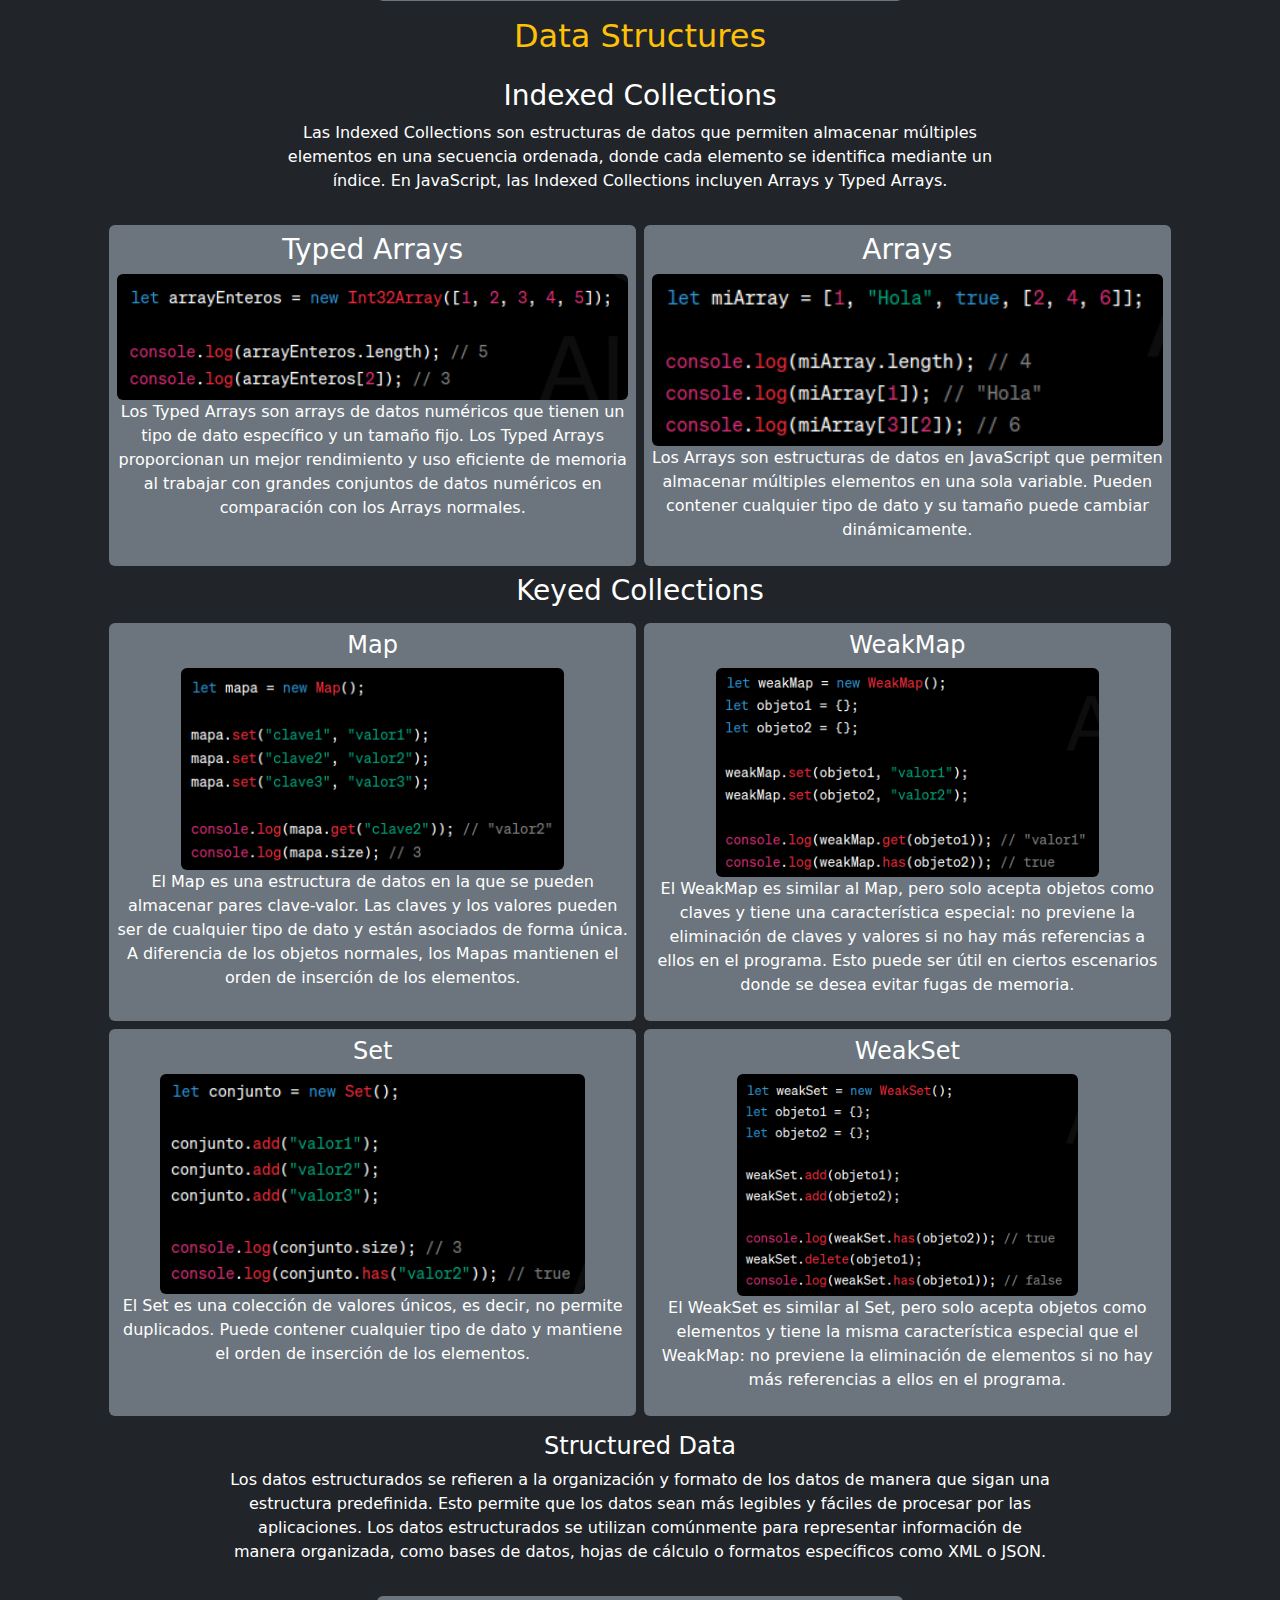
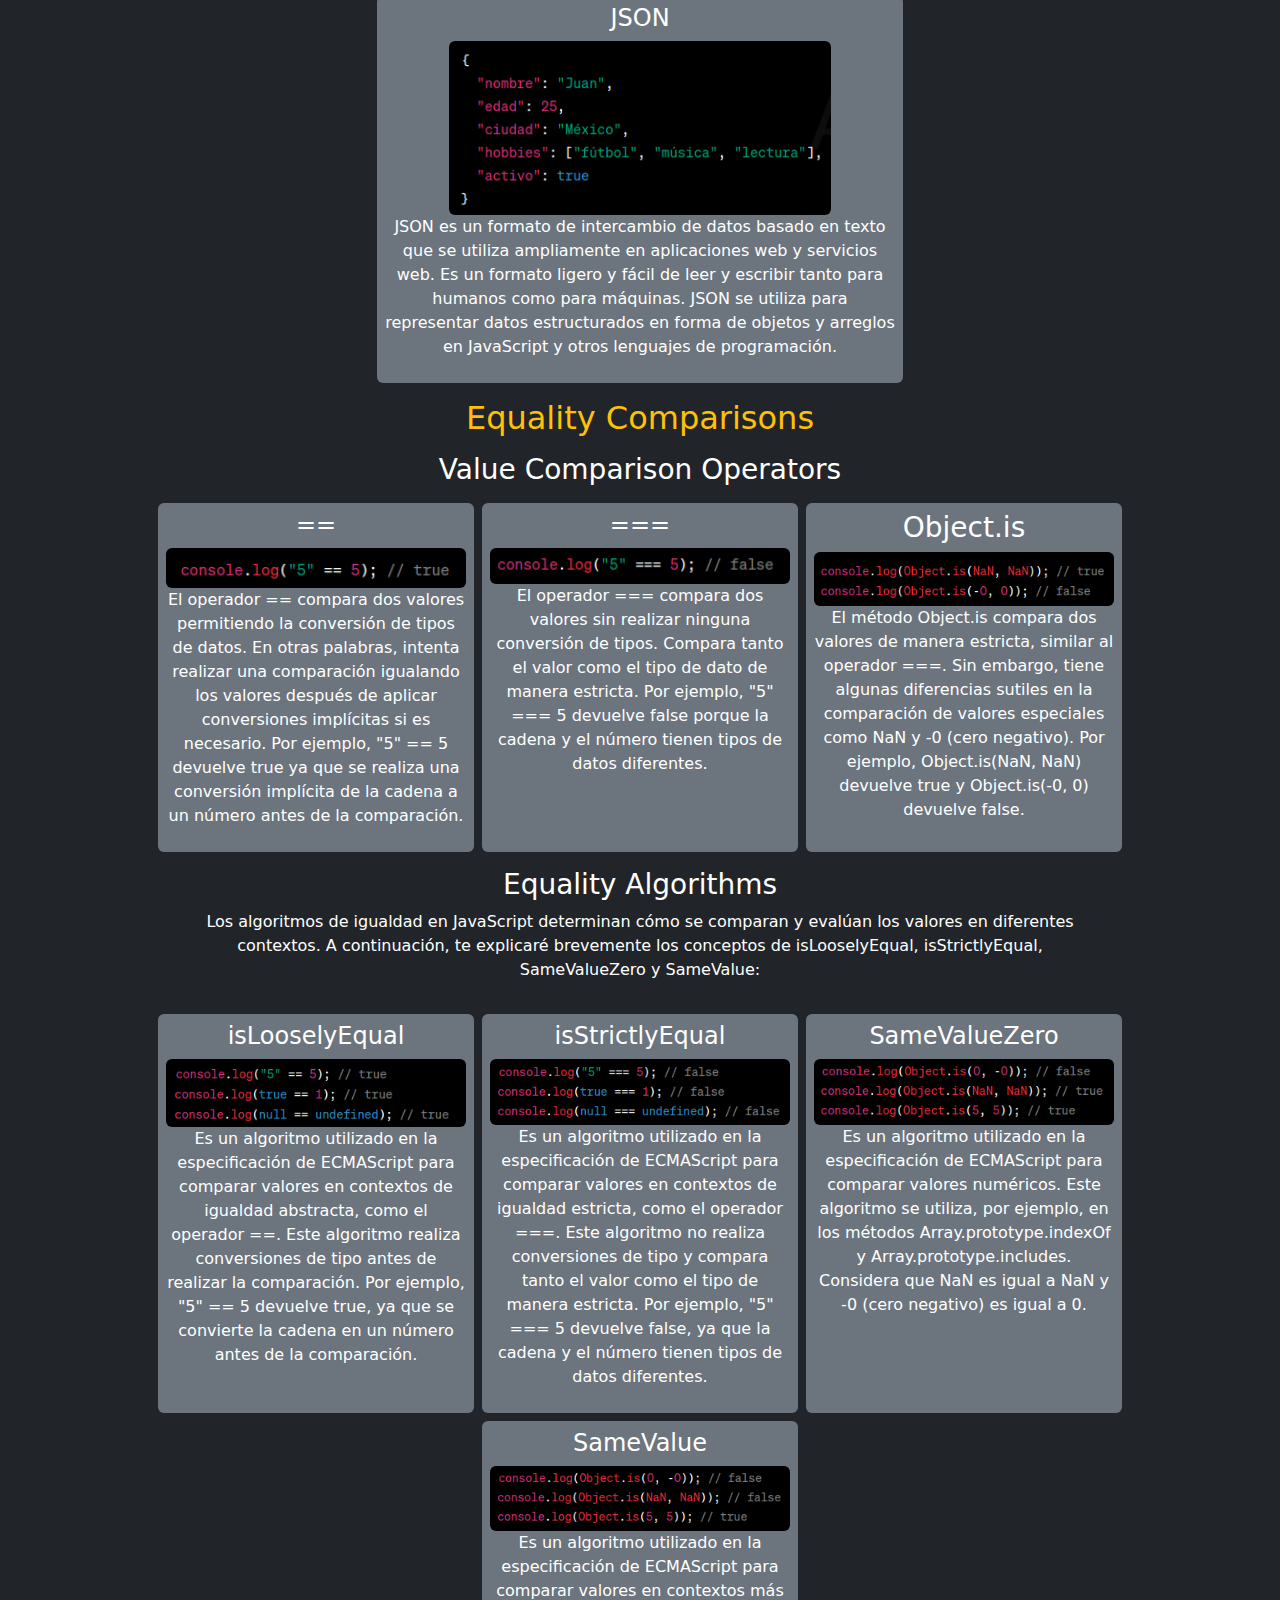
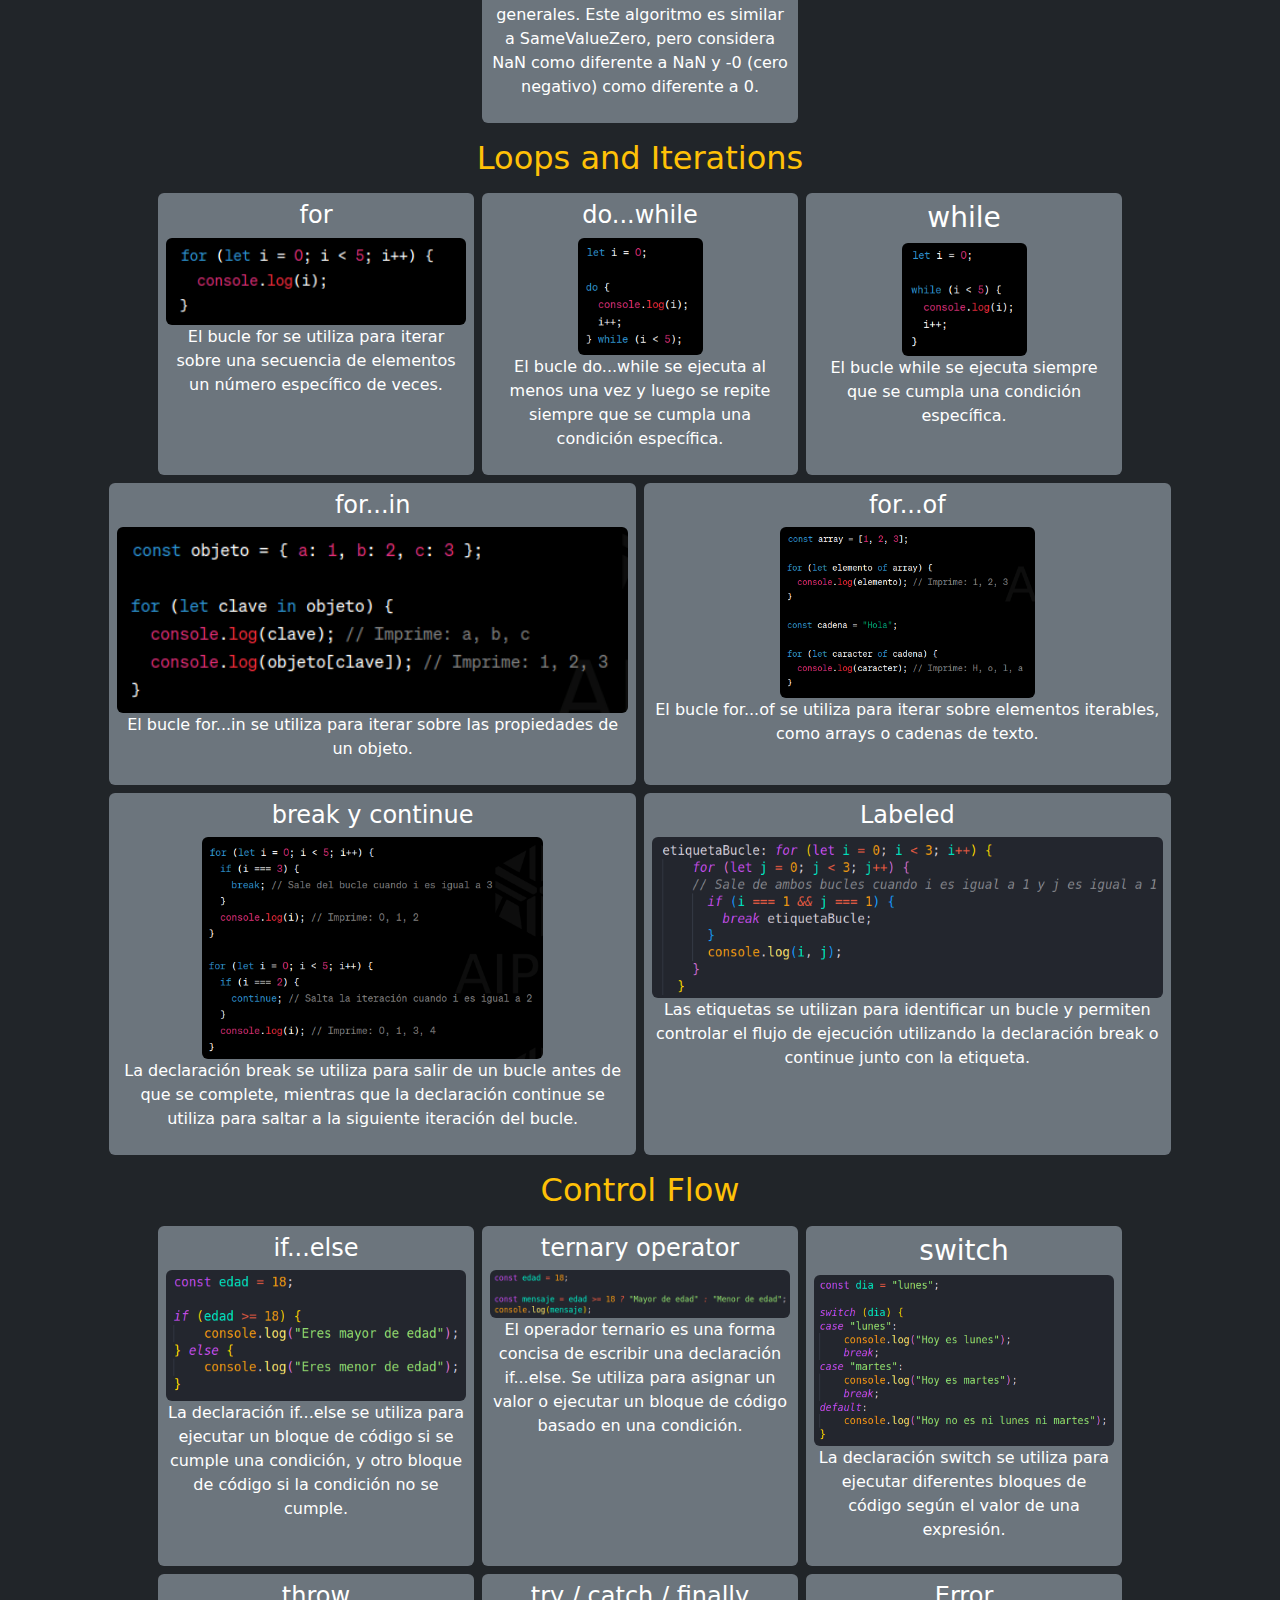
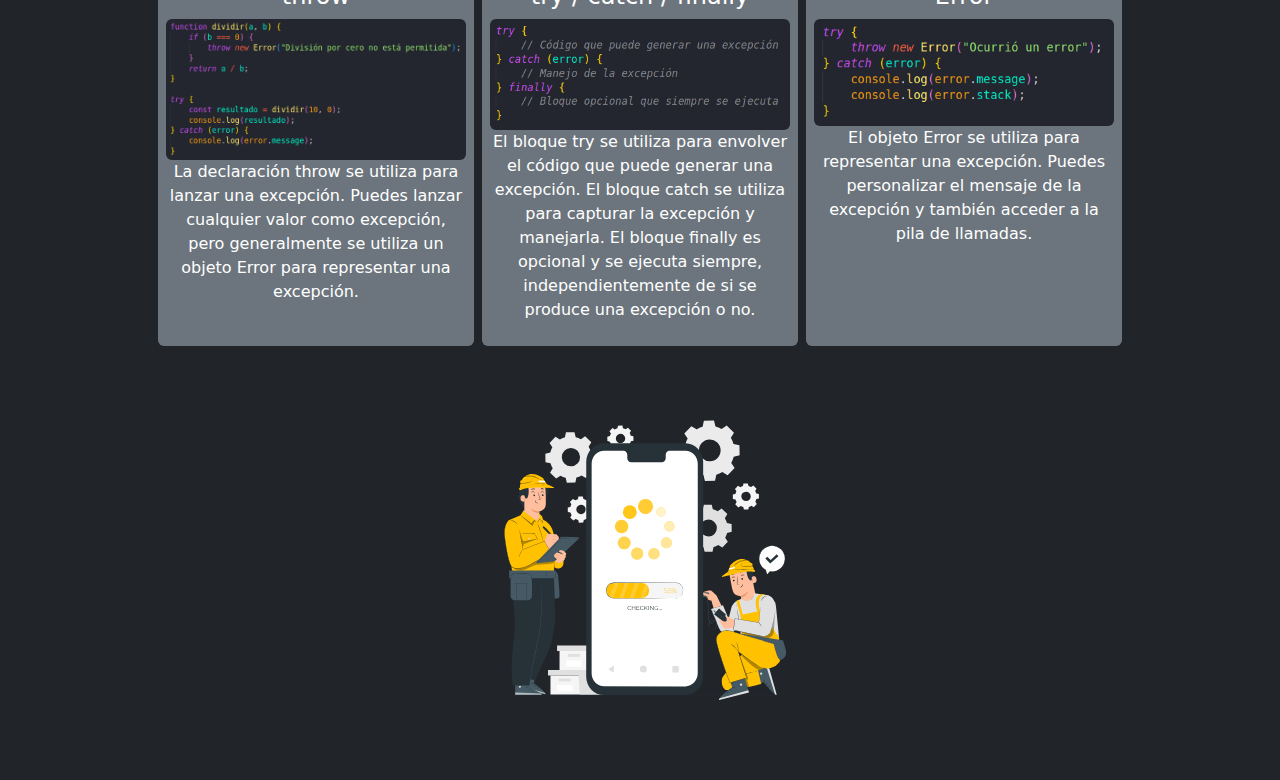
<file: javascript.html>
<!DOCTYPE html>
<html lang="en">
<head>
    <meta charset="UTF-8">
    <meta name="viewport" content="width=device-width, initial-scale=1.0">
    <link rel="stylesheet" href="./boostrap/bootstrap.css">
    <link rel="stylesheet" href="./styles/javascript.css">
    <title>Guia JavaScript</title>
</head>
<body class="bg-dark">
    <header>
        <nav class="navbar navbar-expand-lg bg-warning p-2 position-fixed w-100 fixed-top">
            <a class="navbar-brand" href="index.html">GUIA JESM CODE</a>
            <button class="navbar-toggler border border-dark" type="button" data-bs-toggle="collapse" data-bs-target="#navbarNav" aria-controls="navbarNav" aria-expanded="false" aria-label="Toggle navigation">
            <span class="navbar-toggler-icon"></span>
            </button>
            <div class="collapse navbar-collapse" id="navbarNav">
            <ul class="navbar-nav">
                <li class="nav-item active">
                <a class="nav-link" href="./html.html">HTML</a>
                </li>
                <li class="nav-item active">
                    <a class="nav-link" href="./css.html">CSS</a>
                </li>
                <li class="nav-item">
                <a class="nav-link" href="./bootstrap.html">BOOSTRAP</a>
                </li>
                <li class="nav-item">
                <a class="nav-link" href="./laravel.html">LARAVEL</a>
                </li>
            </ul>
            </div>
        </nav>
    </header>
    <main class="container-fluid text-white text-center py-3 mt-5">
        <h1>¿Que es JavaScript?</h1>
        <p>JavaScript es un lenguaje fundamental en el desarrollo web moderno, ya que brinda la capacidad de crear experiencias interactivas y dinámicas en los navegadores web.</p>
        <div class="row gap-2 d-flex justify-content-center">
        <h2 class="text-warning">Variable Declarations</h2>
            <div class="col-12 col-sm-3 bg-secondary rounded p-2">
                <h3>Var</h3>
                <p>Es la forma más antigua de declarar variables en JavaScript. Puede tener alcance global o de función, lo que significa que la variable puede ser accedida desde cualquier parte del código dentro de la función o incluso desde fuera de ella si es global.</p>
                <img class="rounded" src="./resourcesjavascript/var.png" alt="">
            </div>
            <div class="col-12 col-sm-3 bg-secondary rounded p-2">
                <h3>Let</h3>
                <p>Fue introducido en ECMAScript 6 y permite declarar variables con alcance de bloque. Esto significa que la variable solo es accesible dentro del bloque donde se declaró.</p>
                <img class="rounded" src="./resourcesjavascript/let.png" alt="">
            </div>
            <div class="col-12 col-sm-3 bg-secondary rounded p-2">
                <h3>Const</h3>
                <p>También introducido en ECMAScript 6, se utiliza para declarar variables cuyo valor no cambiará a lo largo del programa. Al igual que let, tiene alcance de bloque. Una vez asignado, el valor de una constante no puede ser reasignado.</p>
                <img class="rounded" src="./resourcesjavascript/const.png" alt="">
            </div>
        </div>

        <div class="row d-flex justify-content-center gap-2">
            <h2 class="text-warning">Hoisting</h2>
            <p class="col-sm-8">El hoisting es un comportamiento en JavaScript donde las declaraciones de variables y funciones se mueven automáticamente al inicio del ámbito en el que se encuentran, antes de que se ejecute cualquier código. Esto significa que puedes utilizar una variable o función antes de declararla explícitamente en tu código.</p>
            <div class="col-12 col-sm-5 bg-secondary rounded p-2">
                <h3>Hoisting de variables</h3>
                <img class="rounded" src="./resourcesjavascript/hoistingvariable.png" alt="">
                <p>En este caso, la variable x se declara en la primera línea, pero su valor no se ha asignado todavía. Al intentar imprimir su valor, obtendremos undefined. Esto se debe a que la declaración de la variable se ha movido al inicio del ámbito, pero su asignación ocurre en la línea siguiente.</p>
            </div>
            <div class="col-12 col-sm-5 bg-secondary rounded p-2">
                <h3>Hoisting de funciones</h3>
                <img class="rounded" src="./resourcesjavascript/hoistingfunciones.png" alt="">
                <p>Aquí, la función sayHello se declara después de su invocación, pero aún así funciona correctamente. Esto se debe a que la declaración de la función se mueve al inicio del ámbito antes de que se ejecute el código.</p>
            </div>
        </div>
        <h2 class="text-warning">Variable Naming Rules</h2>
        <div class="d-flex flex-column align-items-center">
            <ul class="text-start  col-12 col-sm-7 rounded">
                <li>Los nombres de variables pueden contener letras (mayúsculas o minúsculas), dígitos y el símbolo de subrayado (_).Ejemplo: <code>nombre, edad, numero_de_cuenta.</code> </li>
                <li>Los nombres de variables deben comenzar con una letra o el símbolo de subrayado (_). No pueden comenzar con un dígito.Ejemplo: <code>_variable, nombre, total</code></li>
                <li>JavaScript distingue entre mayúsculas y minúsculas, por lo que <code>nombre</code>  y <code>Nombre</code>  son consideradas como variables diferentes.</li>
                <li>Evita utilizar palabras reservadas de JavaScript como nombres de variables, ya que estas palabras tienen un significado especial en el lenguaje y no pueden ser utilizadas para otros propósitos.Ejemplo: <code>var, if, else, function</code></li>
                <li>Se recomienda utilizar nombres descriptivos y significativos para las variables, de modo que puedan entenderse fácilmente su propósito y contenido.Ejemplo: <code>nombreCompleto, cantidadProductos, precioTotal</code> </li>
                <li>Es una buena práctica utilizar el estilo de camel case para nombrar variables compuestas por varias palabras. En este estilo, la primera palabra comienza en minúscula y las siguientes palabras comienzan con mayúscula.Ejemplo: <code>nombreCompleto, cantidadProductos, precioTotal</code></li>
            </ul>
        </div>
        
        <div class="row d-flex justify-content-center gap-2">
            <h2 class="text-warning">Variable Scopes</h2>
            <p class="col-sm-8">El alcance de las variables en JavaScript se refiere a la accesibilidad y visibilidad de una variable dentro de un determinado contexto. Existen dos tipos de alcance de variables en JavaScript: alcance global y alcance local.</p>
            <div class="col-12 col-sm-5 bg-secondary rounded p-2">
                <h3>Alcance Global</h3>
                <img class="rounded col-12 col-sm-8" src="./resourcesjavascript/global.png" alt="">
                <p>Las variables declaradas fuera de cualquier función tienen un alcance global, lo que significa que pueden ser accedidas y modificadas desde cualquier parte del código, tanto dentro de funciones como fuera de ellas.</p>
            </div>
            <div class="col-12 col-sm-5 bg-secondary rounded p-2">
                <h3>Alcance Local</h3>
                <img class="col-12 rounded" src="./resourcesjavascript/local.png" alt="">
                <p>Las variables declaradas dentro de una función tienen un alcance local, lo que significa que solo pueden ser accedidas y utilizadas dentro de la función en la que se declararon. Estas variables no son visibles fuera de la función.</p>
            </div>
            <div class="col-12 col-sm-3 bg-secondary rounded p-2">
                <h3>Block scope</h3>
                <img class="col-12 rounded" src="./resourcesjavascript/bloque.png" alt="">
                <p>Las variables declaradas con let y const tienen un ámbito de bloque. Esto significa que solo están disponibles dentro del bloque en el que se declaran, como una declaración if, un bucle for o una función.</p>
            </div>
            <div class="col-12 col-sm-3 bg-secondary rounded p-2">
                <h3>Function scope</h3>
                <img class="col-12 rounded" src="./resourcesjavascript/funcionscope.png" alt="">
                <p>Las variables declaradas con var tienen un ámbito de función. Esto significa que están disponibles dentro de la función en la que se declaran, incluyendo cualquier bloque interno.</p>
            </div>
            <div class="col-12 col-sm-3 bg-secondary rounded p-2">
                <h3>Global scope</h3>
                <img class="col-12 rounded" src="./resourcesjavascript/globalscope.png" alt="">
                <p>Las variables declaradas fuera de cualquier función o bloque tienen un ámbito global. Esto significa que están disponibles en todo el código, incluyendo todas las funciones y bloques.</p>
            </div>
        </div>
        
        <div class="d-flex flex-column align-items-center p-2">
        <h2 class="text-warning">Data Types</h2>
            <h3>Primitive Types</h3>
            <ul class="text-start  col-12 col-sm-7">
                <li>Número (Number): Representa valores numéricos, ya sean enteros o de punto flotante. Se pueden realizar operaciones matemáticas con estos valores.</li>
                <img src="./resourcesjavascript/number.png" alt="">
                <li>Cadena de texto (String): Representa una secuencia de caracteres, como texto. Las cadenas de texto se encierran entre comillas simples ('') o comillas dobles ("").</li>
                <img class="col-12" src="./resourcesjavascript/string.png" alt="">
                <li>Booleano (Boolean): Representa un valor de verdad, que puede ser verdadero (true) o falso (false). Se utiliza para realizar comparaciones y controlar el flujo del programa.</li>
                <img src="./resourcesjavascript/bolean.png" alt="">
                <li>Nulo (Null): Representa la ausencia intencional de cualquier valor o objeto. Indica que una variable no tiene ningún valor asignado.</li>
                <img src="./resourcesjavascript/null.png" alt="">
                <li>Indefinido (Undefined): Representa una variable que ha sido declarada pero aún no tiene un valor asignado. También se obtiene cuando se accede a una variable que no existe.</li>
                <img class="col-12 col-sm-7" src="./resourcesjavascript/undefined.png" alt="">
                <li>Símbolo (Symbol): Introducido en ECMAScript 2015, representa un valor único e inmutable que se puede utilizar como identificador de propiedades de objetos.</li>
                <img src="./resourcesjavascript/symbol.png" alt="">
            </ul>
        </div>
        
        <div class="row d-flex justify-content-center gap-2 p-2">
            
            <div class="col-12 col-sm-5 bg-secondary rounded p-2">
                <h3>Object</h3>
                <p>Un objeto se define utilizando llaves ({}) y consiste en un conjunto de pares clave-valor, donde la clave es una cadena de texto que actúa como el identificador de la propiedad, y el valor puede ser cualquier tipo de dato válido en JavaScript, incluyendo otros objetos.</p>
                <img class="col-12" src="./resourcesjavascript/object.png" alt="">
                <p>En el ejemplo anterior, se crea un objeto llamado persona con varias propiedades, como nombre, edad y esEstudiante. También se define un método saludar, que muestra un mensaje por consola utilizando la propiedad nombre del objeto.</p>
            </div>

            <div class="d-flex flex-column align-items-center col-12">
            <h3>Built-in Objects</h3>
                <ul class="text-start  col-12 col-sm-7 rounded py-2">
                    <li>Object: Proporciona funcionalidades para crear y manipular objetos.</li>
                    <img class="col-11 col-sm-7 rounded" src="./resourcesjavascript/objects.png" alt="">
                    <li>Array: Ofrece funcionalidades para trabajar con arreglos de elementos.</li>
                    <img class="col-11 col-sm-7 rounded" src="./resourcesjavascript/array.png" alt="">
                    <li>String: Permite manipular y trabajar con cadenas de texto.</li>
                    <img class="col-11 col-sm-7 rounded" src="./resourcesjavascript/stringobjec.png" alt="">
                    <li>Math: Proporciona funciones matemáticas y constantes.</li>
                    <img class="col-11 col-sm-7 rounded" src="./resourcesjavascript/math.png" alt="">
                    <li>Date: Permite trabajar con fechas y horas.</li>
                    <img class="col-11 col-sm-7 rounded" src="./resourcesjavascript/date.png" alt="">
                </ul>
            </div>

            <div class="col-12 col-sm-5 bg-secondary rounded p-2">
                <h3>Object Prototype</h3>
                <img class="col-12 col-sm-8 rounded" src="./resourcesjavascript/prototypr.png" alt="">
                <p>En este ejemplo, el prototipo del constructor Persona se define mediante la propiedad prototype. Todos los objetos creados con new Persona() heredan automáticamente las propiedades y métodos de ese prototipo.El uso de prototipos es esencial en JavaScript para lograr la herencia y la reutilización de código de manera eficiente. Permite agregar métodos y propiedades comunes a un conjunto de objetos sin tener que duplicar el código en cada instancia individual.</p>
            </div>
            <div class="col-12 col-sm-5 bg-secondary rounded p-2">
                <h3>Prototypal Inheritance</h3>
                <img class="col-12 col-sm-7 rounded" src="./resourcesjavascript/herenciapretoty.png" alt="">
                <p>En este ejemplo, el objeto animal actúa como el prototipo del objeto perro. Cuando intentas acceder a la propiedad tipo o al método describir() en perro, JavaScript busca en su prototipo (animal) y encuentra la propiedad y el método.</p>
            </div>
            <div class="col-12 col-sm-5 bg-secondary rounded p-2">
                <h3>Typeof Operator</h3>
                <img class="col-12 col-sm-7 rounded" src="./resourcesjavascript/typeoperator.png" alt="">
                <p>El operador typeof se utiliza en JavaScript para determinar el tipo de dato de una expresión.</p>
            </div>
        </div>

        <div class="row d-flex justify-content-center gap-2 p-2">
        <h2 class="text-warning">Type Casting</h2>
            <div class="col-12 col-sm-5 bg-secondary rounded p-2">
                <h3>Type Conversion vs Coercion</h3>
                <img class="col-12 rounded" src="./resourcesjavascript/conversioncoerciuon.png" alt="">
                <p>La conversión de tipos se refiere a la transformación automática de un tipo de dato a otro, mientras que la coerción se refiere a la transformación implícita de un tipo de dato a otro en expresiones.</p>
            </div>
            <div class="col-12 col-sm-5 bg-secondary rounded p-2">
                <h3>Explicit Type Casting</h3>
                <img class="rounded col-12" src="./resourcesjavascript/explicit.png" alt="">
                <p>El explicit type casting se refiere a la conversión de un tipo de dato a otro de forma explícita, utilizando funciones o operadores específicos.</p>
            </div>
            <div class="col-12 col-sm-5 bg-secondary rounded p-2">
                <h3>Implicit Type Casting</h3>
                <img class="rounded col-12" src="./resourcesjavascript/implicit.png" alt="">
                <p>El implicit type casting se refiere a la conversión automática de un tipo de dato a otro sin necesidad de una instrucción explícita. Esto ocurre cuando se realizan operaciones entre diferentes tipos de datos.</p>
            </div>
        </div>

        <div class="row d-flex justify-content-center gap-2 p-2">
        <h2 class="text-warning">Data Structures</h2>
            <div class="col-12 col-sm-7 rounded p-2">
                <h3>Indexed Collections</h3>
                <p>Las Indexed Collections son estructuras de datos que permiten almacenar múltiples elementos en una secuencia ordenada, donde cada elemento se identifica mediante un índice. En JavaScript, las Indexed Collections incluyen Arrays y Typed Arrays.</p>
                </div>
            <div class="col-12 col-sm-5 bg-secondary rounded p-2">
                <h3>Typed Arrays</h3>
                <img class="rounded col-12" src="./resourcesjavascript/typedarray.png" alt="">
                <p>Los Typed Arrays son arrays de datos numéricos que tienen un tipo de dato específico y un tamaño fijo. Los Typed Arrays proporcionan un mejor rendimiento y uso eficiente de memoria al trabajar con grandes conjuntos de datos numéricos en comparación con los Arrays normales.</p>
                </div>
            <div class="col-12 col-sm-5 bg-secondary rounded p-2">
                <h3>Arrays</h3>
                <img class="rounded col-12" src="./resourcesjavascript/arrays.png" alt="">
                <p>Los Arrays son estructuras de datos en JavaScript que permiten almacenar múltiples elementos en una sola variable. Pueden contener cualquier tipo de dato y su tamaño puede cambiar dinámicamente.</p>
            </div>
            <h3>Keyed Collections</h3>
            <div class="col-12 col-sm-5 bg-secondary rounded p-2">
                <h4>Map</h4>
                <img class="rounded col-12 col-sm-9" src="./resourcesjavascript/map.png" alt="">
                <p>El Map es una estructura de datos en la que se pueden almacenar pares clave-valor. Las claves y los valores pueden ser de cualquier tipo de dato y están asociados de forma única. A diferencia de los objetos normales, los Mapas mantienen el orden de inserción de los elementos.</p>
            </div>
            <div class="col-12 col-sm-5 bg-secondary rounded p-2">
                <h4>WeakMap</h4>
                <img class="rounded col-12 col-sm-9" src="./resourcesjavascript/weakmap.png" alt="">
                <p>El WeakMap es similar al Map, pero solo acepta objetos como claves y tiene una característica especial: no previene la eliminación de claves y valores si no hay más referencias a ellos en el programa. Esto puede ser útil en ciertos escenarios donde se desea evitar fugas de memoria.</p>
            </div>
            <div class="col-12 col-sm-5 bg-secondary rounded p-2">
                <h4>Set</h4>
                <img class="rounded col-12 col-sm-10" src="./resourcesjavascript/set.png" alt="">
                <p>El Set es una colección de valores únicos, es decir, no permite duplicados. Puede contener cualquier tipo de dato y mantiene el orden de inserción de los elementos.</p>
            </div>
            <div class="col-12 col-sm-5 bg-secondary rounded p-2">
                <h4>WeakSet</h4>
                <img class="rounded col-12 col-sm-8" src="./resourcesjavascript/weakset.png" alt="">
                <p>El WeakSet es similar al Set, pero solo acepta objetos como elementos y tiene la misma característica especial que el WeakMap: no previene la eliminación de elementos si no hay más referencias a ellos en el programa.</p>
            </div>


            <div class="col-12 col-sm-8 rounded p-2">
                <h4>Structured Data</h4>
                <p>Los datos estructurados se refieren a la organización y formato de los datos de manera que sigan una estructura predefinida. Esto permite que los datos sean más legibles y fáciles de procesar por las aplicaciones. Los datos estructurados se utilizan comúnmente para representar información de manera organizada, como bases de datos, hojas de cálculo o formatos específicos como XML o JSON.</p>
            </div>

            <div class="col-12 col-sm-5 bg-secondary rounded p-2">
                <h4>JSON</h4>
                <img class="rounded col-12 col-sm-9" src="./resourcesjavascript/json.png" alt="">
                <p>JSON es un formato de intercambio de datos basado en texto que se utiliza ampliamente en aplicaciones web y servicios web. Es un formato ligero y fácil de leer y escribir tanto para humanos como para máquinas. JSON se utiliza para representar datos estructurados en forma de objetos y arreglos en JavaScript y otros lenguajes de programación.</p>
            </div>
        </div>
        
        <div class="row d-flex justify-content-center gap-2 p-2">
            <h2 class="text-warning">Equality Comparisons</h2>
            <h3>Value Comparison Operators</h3>
            <div class="col-12 col-sm-3 bg-secondary rounded p-2">
                <h4>==</h4>
                <img class="rounded col-12" src="./resourcesjavascript/==.png" alt="">
                <p>El operador == compara dos valores permitiendo la conversión de tipos de datos. En otras palabras, intenta realizar una comparación igualando los valores después de aplicar conversiones implícitas si es necesario. Por ejemplo, "5" == 5 devuelve true ya que se realiza una conversión implícita de la cadena a un número antes de la comparación.</p>
            </div>
            <div class="col-12 col-sm-3 bg-secondary rounded p-2">
                <h4>===</h4>
                <img class="rounded col-12" src="./resourcesjavascript/===.png" alt="">
                <p>El operador === compara dos valores sin realizar ninguna conversión de tipos. Compara tanto el valor como el tipo de dato de manera estricta. Por ejemplo, "5" === 5 devuelve false porque la cadena y el número tienen tipos de datos diferentes.</p>
            </div>
            <div class="col-12 col-sm-3 bg-secondary rounded p-2">
                <h3>Object.is</h3>
                <img class="rounded col-12" src="./resourcesjavascript/object.is.png" alt="">
                <p>El método Object.is compara dos valores de manera estricta, similar al operador ===. Sin embargo, tiene algunas diferencias sutiles en la comparación de valores especiales como NaN y -0 (cero negativo). Por ejemplo, Object.is(NaN, NaN) devuelve true y Object.is(-0, 0) devuelve false.</p>
            </div>


            
            <div class="col-12 col-sm-9 rounded p-2">
                <h3>Equality Algorithms</h3>
                <p>Los algoritmos de igualdad en JavaScript determinan cómo se comparan y evalúan los valores en diferentes contextos. A continuación, te explicaré brevemente los conceptos de isLooselyEqual, isStrictlyEqual, SameValueZero y SameValue:</p>
            </div>

            <div class="col-12 col-sm-3 bg-secondary rounded p-2">
                <h4>isLooselyEqual</h4>
                <img class="rounded col-12" src="./resourcesjavascript/isLooselyEqual.png" alt="">
                <p>Es un algoritmo utilizado en la especificación de ECMAScript para comparar valores en contextos de igualdad abstracta, como el operador ==. Este algoritmo realiza conversiones de tipo antes de realizar la comparación. Por ejemplo, "5" == 5 devuelve true, ya que se convierte la cadena en un número antes de la comparación.</p>
            </div>
            <div class="col-12 col-sm-3 bg-secondary rounded p-2">
                <h4>isStrictlyEqual</h4>
                <img class="rounded col-12" src="./resourcesjavascript/isStrictlyEqual.png" alt="">
                <p>Es un algoritmo utilizado en la especificación de ECMAScript para comparar valores en contextos de igualdad estricta, como el operador ===. Este algoritmo no realiza conversiones de tipo y compara tanto el valor como el tipo de manera estricta. Por ejemplo, "5" === 5 devuelve false, ya que la cadena y el número tienen tipos de datos diferentes.</p>
            </div>
            <div class="col-12 col-sm-3 bg-secondary rounded p-2">
                <h4>SameValueZero</h4>
                <img class="rounded col-12" src="./resourcesjavascript/SameValueZero.png" alt="">
                <p>Es un algoritmo utilizado en la especificación de ECMAScript para comparar valores numéricos. Este algoritmo se utiliza, por ejemplo, en los métodos Array.prototype.indexOf y Array.prototype.includes. Considera que NaN es igual a NaN y -0 (cero negativo) es igual a 0.</p>
            </div>
        
            <div class="col-12 col-sm-3 bg-secondary rounded p-2">
                <h4>SameValue</h4>
                <img class="rounded col-12" src="./resourcesjavascript/SameValue.png" alt="">
                <p>Es un algoritmo utilizado en la especificación de ECMAScript para comparar valores en contextos más generales. Este algoritmo es similar a SameValueZero, pero considera NaN como diferente a NaN y -0 (cero negativo) como diferente a 0.</p>
            </div>
        </div>
        


        <div class="row d-flex justify-content-center gap-2 p-2">
            <h2 class="text-warning">Loops and Iterations</h2>
            <div class="col-12 col-sm-3 bg-secondary rounded p-2">
                <h4>for</h4>
                <img class="rounded col-12" src="./resourcesjavascript/for.png" alt="">
                <p>El bucle for se utiliza para iterar sobre una secuencia de elementos un número específico de veces.</p>
            </div>
            <div class="col-12 col-sm-3 bg-secondary rounded p-2">
                <h4>do...while</h4>
                <img class="rounded col-12 col-sm-5" src="./resourcesjavascript/dowhile.png" alt="">
                <p>El bucle do...while se ejecuta al menos una vez y luego se repite siempre que se cumpla una condición específica.</p>
            </div>
            <div class="col-12 col-sm-3 bg-secondary rounded p-2">
                <h3>while</h3>
                <img class="rounded col-12 col-sm-5" src="./resourcesjavascript/while.png" alt="">
                <p>El bucle while se ejecuta siempre que se cumpla una condición específica.</p>
            </div>
            
            <div class="col-12 col-sm-5 bg-secondary rounded p-2">
                <h4>for...in</h4>
                <img class="rounded col-12" src="./resourcesjavascript/forin.png" alt="">
                <p>El bucle for...in se utiliza para iterar sobre las propiedades de un objeto.</p>
            </div>
            <div class="col-12 col-sm-5 bg-secondary rounded p-2">
                <h4>for...of</h4>
                <img class="rounded col-12 col-sm-6" src="./resourcesjavascript/forof.png" alt="">
                <p>El bucle for...of se utiliza para iterar sobre elementos iterables, como arrays o cadenas de texto.</p>
            </div>
            <div class="col-12 col-sm-5 bg-secondary rounded p-2">
                <h4>break y continue</h4>
                <img class="rounded col-12 col-sm-8" src="./resourcesjavascript/breakcontinue.png" alt="">
                <p>La declaración break se utiliza para salir de un bucle antes de que se complete, mientras que la declaración continue se utiliza para saltar a la siguiente iteración del bucle.</p>
            </div>
        
            <div class="col-12 col-sm-5 bg-secondary rounded p-2">
                <h4>Labeled</h4>
                <img class="rounded col-12" src="./resourcesjavascript/labeled.png" alt="">
                <p>Las etiquetas se utilizan para identificar un bucle y permiten controlar el flujo de ejecución utilizando la declaración break o continue junto con la etiqueta.</p>
            </div>
        </div>



        <div class="row d-flex justify-content-center gap-2 p-2">
            <h2 class="text-warning">Control Flow</h2>
            <div class="col-12 col-sm-3 bg-secondary rounded p-2">
                <h4>if...else</h4>
                <img class="rounded col-12" src="./resourcesjavascript/ifelse.png" alt="">
                <p>La declaración if...else se utiliza para ejecutar un bloque de código si se cumple una condición, y otro bloque de código si la condición no se cumple.</p>
            </div>
            <div class="col-12 col-sm-3 bg-secondary rounded p-2">
                <h4>ternary operator</h4>
                <img class="rounded col-12" src="./resourcesjavascript/ternary.png" alt="">
                <p>El operador ternario es una forma concisa de escribir una declaración if...else. Se utiliza para asignar un valor o ejecutar un bloque de código basado en una condición.</p>
            </div>
            <div class="col-12 col-sm-3 bg-secondary rounded p-2">
                <h3>switch</h3>
                <img class="rounded col-12" src="./resourcesjavascript/swith.png" alt="">
                <p>La declaración switch se utiliza para ejecutar diferentes bloques de código según el valor de una expresión.</p>
            </div>
            
            <div class="col-12 col-sm-3 bg-secondary rounded p-2">
                <h4>throw</h4>
                <img class="rounded col-12" src="./resourcesjavascript/throw.png" alt="">
                <p>La declaración throw se utiliza para lanzar una excepción. Puedes lanzar cualquier valor como excepción, pero generalmente se utiliza un objeto Error para representar una excepción.</p>
            </div>
            <div class="col-12 col-sm-3 bg-secondary rounded p-2">
                <h4>try / catch / finally</h4>
                <img class="rounded col-12" src="./resourcesjavascript/trycatchfinally.png" alt="">
                <p>El bloque try se utiliza para envolver el código que puede generar una excepción. El bloque catch se utiliza para capturar la excepción y manejarla. El bloque finally es opcional y se ejecuta siempre, independientemente de si se produce una excepción o no.</p>
            </div>
            <div class="col-12 col-sm-3 bg-secondary rounded p-2">
                <h4>Error</h4>
                <img class="rounded col-12" src="./resourcesjavascript/error.png" alt="">
                <p>El objeto Error se utiliza para representar una excepción. Puedes personalizar el mensaje de la excepción y también acceder a la pila de llamadas.</p>
            </div>
        
        </div>
        
        <div class="d-flex align-items-center justify-content-center py-5">
            <img class="col-12 col-sm-3" src="./resourcesjavascript/Phone maintenance-js.svg" alt="">
        </div>



<!-- 
        <p>JavaScript - Nivel Básico:

            Introducción a JavaScript: sintaxis básica y variables.
            Tipos de datos: números, cadenas, booleanos, arrays y objetos.
            Operadores: aritméticos, de asignación, de comparación y lógicos.
            Estructuras de control: condicionales (if-else, switch) y bucles (for, while).
            Funciones: declaración, parámetros, retorno y ámbito.
            Manipulación del DOM básico: selección de elementos y manipulación de contenido.
            Eventos: manejo de eventos del usuario (clics, cambios, etc.).
            Uso de la consola para depuración y registro de información.

            JavaScript - Nivel Intermedio:
            
            Objetos: creación, propiedades y métodos.
            Funciones de orden superior: funciones como parámetros y retorno de funciones.
            Programación asíncrona: callbacks, promesas y async/await.
            Manipulación avanzada del DOM: creación de elementos, estilos y clases.
            Trabajo con fechas y horarios.
            Uso de AJAX y Fetch para realizar peticiones HTTP.
            Almacenamiento de datos en el navegador (LocalStorage, SessionStorage).
            Uso de librerías y frameworks populares (jQuery, Axios, etc.).
            JavaScript - Nivel Avanzado:
            
            Programación orientada a objetos (POO) en JavaScript.
            Patrones de diseño (MVC, Singleton, Observador, etc.).
            Manejo avanzado de errores y excepciones.
            Uso de módulos y modularización del código (CommonJS, ES Modules).
            Manipulación de canvas y gráficos.
            API del navegador: geolocalización, notificaciones, almacenamiento en IndexedDB, etc.
            Uso de WebSockets y comunicación en tiempo real.
            Optimización de rendimiento y manejo de memoria.
            Pruebas unitarias y automatización de tareas.
            Aplicaciones de una sola página (SPA) con frameworks como React, Angular o Vue.</p> -->
    </main>

    <script src="./boostrap/bootstrap.js"></script>
    <script src="./main.js"></script>
</body>
</html>
</file>
<file: styles/style.css>
.logo, .yo{
    width: 250px;
}
.bg-darkgray{
    background-color: darkgray;
}
.icono{
    width: 40px;
}
</file>
<file: styles/boostrap.css>
.bg-purple{
    background-color: blueviolet;
}
</file>
<file: styles/html.css>
.bg-orangered{
    background-color: orangered;
}


.ajustes{
  position: fixed;
  right: 15px;
  bottom: 15px;
  width: 40px;
  background-color: orangered;
  border-radius: 50%;
  border: solid orangered;
  cursor: pointer;
  z-index: 1;
}

.menu{
  display: block;
  background-color: orangered;
  height: 50vh;
  position: fixed;
  right: 15px;
  bottom: 15px;
  border-radius: 19px;
}
</file>
<file: styles/javascript.css>
.bg-yellow{
    background-color: yellow;
}
</file>
